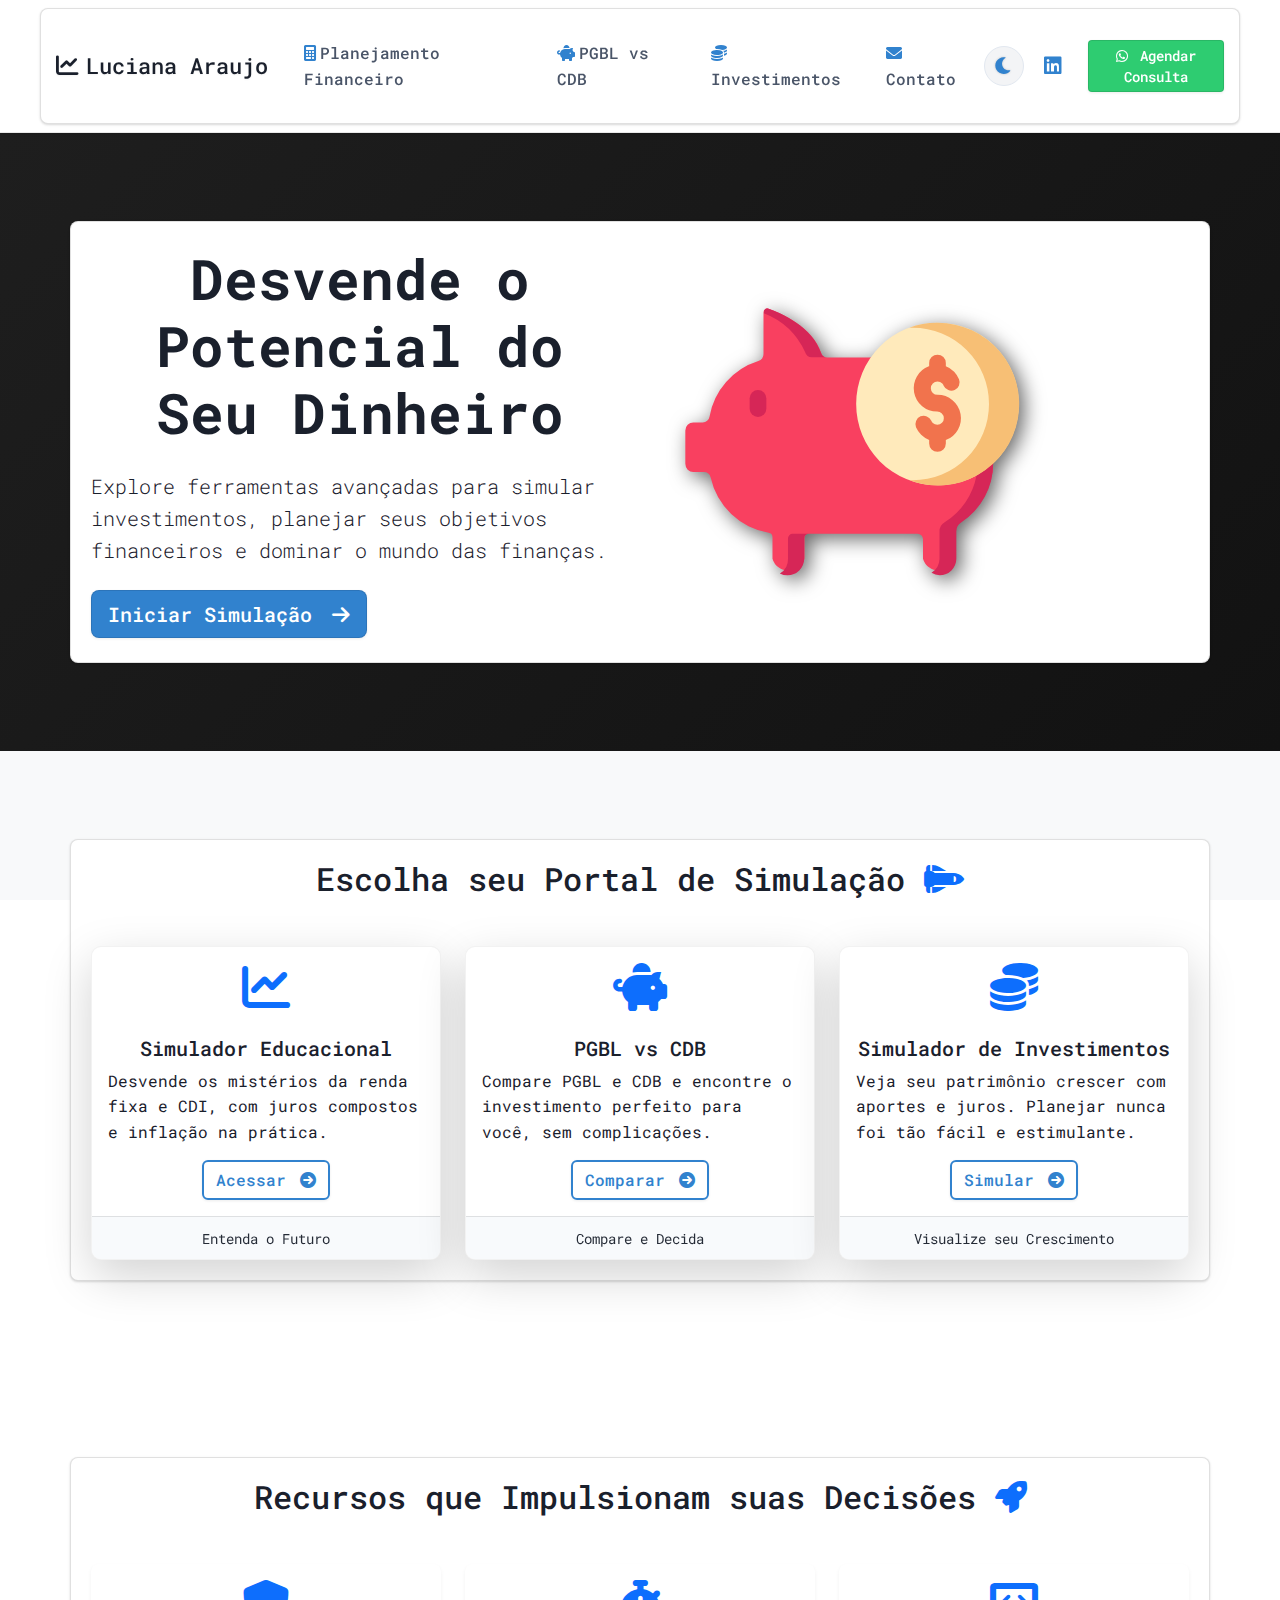
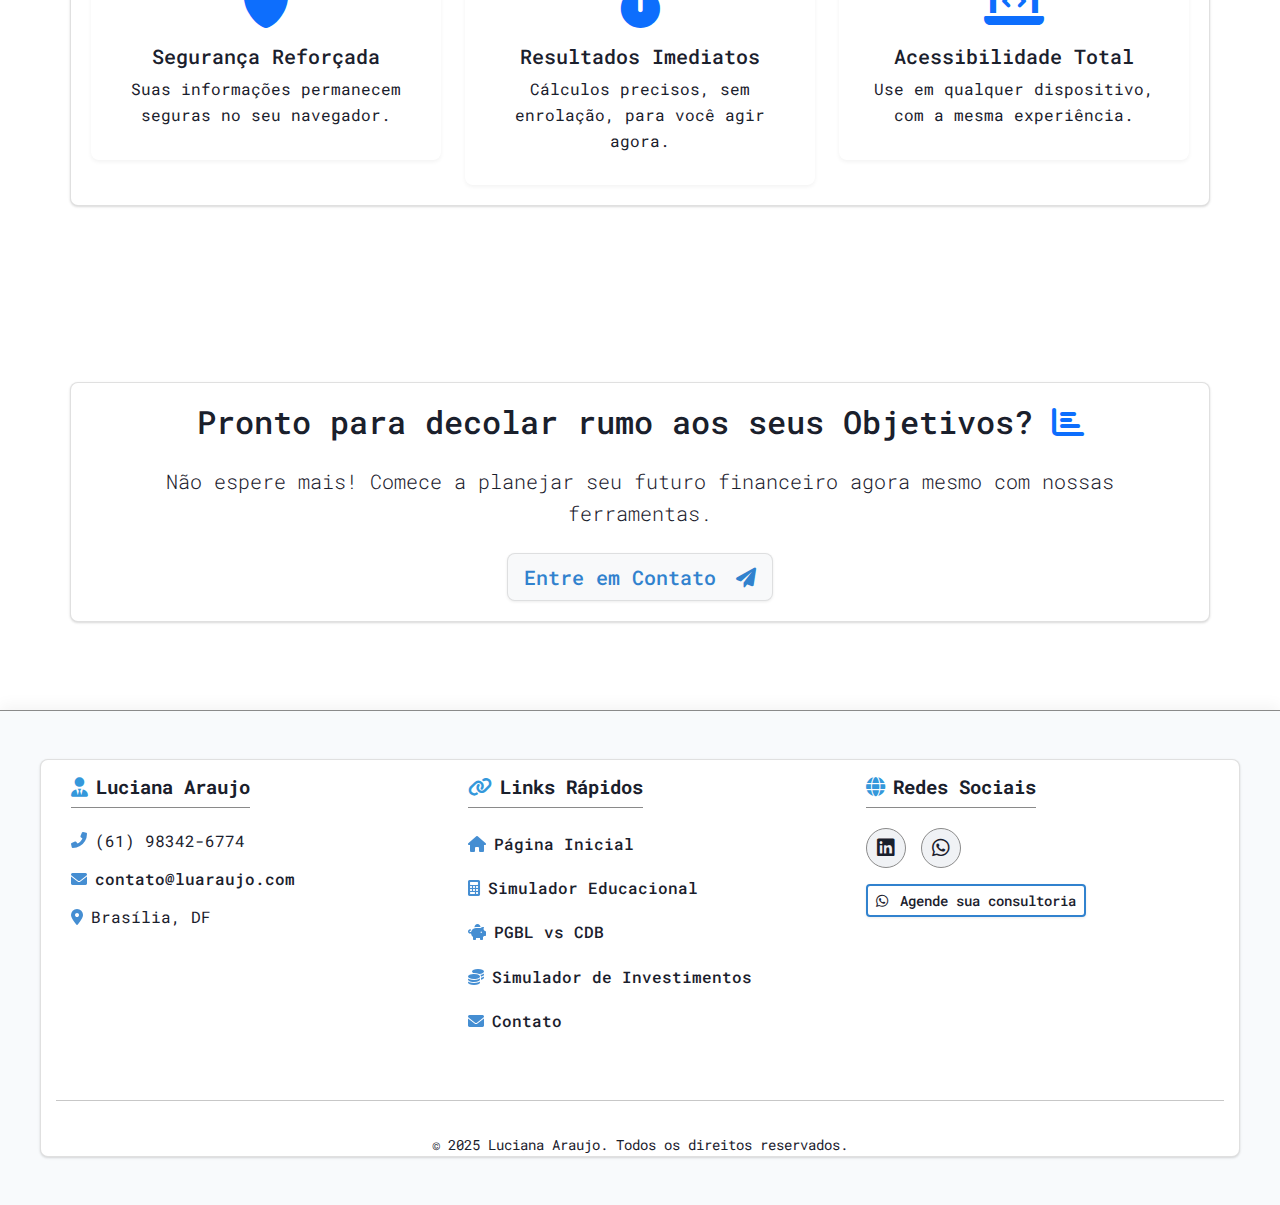
<file: index.html>
<!DOCTYPE html>
<html lang="pt-BR">
<head>
    <meta charset="UTF-8">
    <meta name="viewport" content="width=device-width, initial-scale=1.0">
    <meta name="theme-color" content="#121212">
    <title>Calculadoras Financeiras - Seu Futuro Financeiro Começa Aqui</title>
    <link href="https://cdn.jsdelivr.net/npm/bootstrap@5.3.2/dist/css/bootstrap.min.css" rel="stylesheet">
    <link href="https://cdnjs.cloudflare.com/ajax/libs/font-awesome/6.0.0/css/all.min.css" rel="stylesheet">
    <link rel="stylesheet" href="assets/css/styles.css">
    <link rel="stylesheet" href="assets/css/theme-switch.css">
    <link rel="stylesheet" href="assets/css/contrast-fix.css">
    <link rel="stylesheet" href="assets/css/enhanced-contrast.css">
    <link rel="stylesheet" href="assets/css/enhanced-charts.css">
    <link rel="stylesheet" href="assets/css/improved-contrast-fixes.css">
    <link rel="stylesheet" href="assets/css/chart-text-fix.css">
    <link rel="preconnect" href="https://fonts.googleapis.com">
    <link rel="preconnect" href="https://fonts.gstatic.com" crossorigin>
    <link href="https://fonts.googleapis.com/css2?family=Roboto+Mono:wght@400;700&display=swap" rel="stylesheet">
    <style>
        /* Esconder o corpo até que o tema seja definido para evitar flash */
        body {
            display: none;
        }
    </style>
</head>
<body class="bg-dark text-light">
    <!-- Navbar (será carregado via JavaScript) -->
    <div id="navbar-container"></div>

    <!-- Hero Section -->
    <header class="hero-section py-5">
        <div class="container">
            <div class="row align-items-center">
                <div class="col-lg-6">
                    <h1 class="display-4 fw-bold mb-4">Desvende o Potencial do Seu Dinheiro</h1>
                    <p class="lead mb-4">Explore ferramentas avançadas para simular investimentos, planejar seus objetivos financeiros e dominar o mundo das finanças.</p>
                    <a href="calculadoras/calc-1.html" class="btn btn-primary btn-lg">Iniciar Simulação <i class="fas fa-arrow-right ms-2"></i></a>
                </div>
                <div class="col-lg-6 d-none d-lg-block">
                    <img src="assets/images/piggy-bank.svg" alt="Finanças" class="img-fluid hero-image" style="max-width: 400px; filter: drop-shadow(5px 5px 10px rgba(0, 0, 0, 0.6));">
                </div>
            </div>
        </div>
    </header>

    <!-- Calculadoras Grid -->
    <section class="calculators-section py-5">
        <div class="container">
            <h2 class="text-center mb-5 section-title">Escolha seu Portal de Simulação <i class="fas fa-space-shuttle text-primary"></i></h2>
            
            <div class="row g-4">
                <!-- Card 1 -->
                <div class="col-md-4">
                    <div class="card h-100 shadow-lg calculator-card">
                        <div class="card-body">
                            <div class="text-center mb-4">
                                <i class="fas fa-chart-line fa-3x text-primary"></i>
                            </div>
                            <h3 class="card-title h5 text-center">Simulador Educacional</h3>
                            <p class="card-text">Desvende os mistérios da renda fixa e CDI, com juros compostos e inflação na prática.</p>
                            <div class="text-center">
                                <a href="calculadoras/calc-1.html" class="btn btn-outline-primary">Acessar <i class="fas fa-arrow-circle-right ms-1"></i></a>
                            </div>
                        </div>
                         <div class="card-footer text-center">
                             <small class="text-muted">Entenda o Futuro</small>
                         </div>
                    </div>
                </div>

                <!-- Card 2 -->
                <div class="col-md-4">
                    <div class="card h-100 shadow-lg calculator-card">
                        <div class="card-body">
                            <div class="text-center mb-4">
                                <i class="fas fa-piggy-bank fa-3x text-primary"></i>
                            </div>
                            <h3 class="card-title h5 text-center">PGBL vs CDB</h3>
                            <p class="card-text">Compare PGBL e CDB e encontre o investimento perfeito para você, sem complicações.</p>
                            <div class="text-center">
                                <a href="calculadoras/calc-2.html" class="btn btn-outline-primary">Comparar <i class="fas fa-arrow-circle-right ms-1"></i></a>
                            </div>
                        </div>
                        <div class="card-footer text-center">
                             <small class="text-muted">Compare e Decida</small>
                         </div>
                    </div>
                </div>

                <!-- Card 3 -->
                <div class="col-md-4">
                    <div class="card h-100 shadow-lg calculator-card">
                        <div class="card-body">
                            <div class="text-center mb-4">
                                <i class="fas fa-coins fa-3x text-primary"></i>
                            </div>
                            <h3 class="card-title h5 text-center">Simulador de Investimentos</h3>
                            <p class="card-text">Veja seu patrimônio crescer com aportes e juros. Planejar nunca foi tão fácil e estimulante.</p>
                            <div class="text-center">
                                <a href="calculadoras/calc-3.html" class="btn btn-outline-primary">Simular <i class="fas fa-arrow-circle-right ms-1"></i></a>
                            </div>
                        </div>
                         <div class="card-footer text-center">
                             <small class="text-muted">Visualize seu Crescimento</small>
                         </div>
                    </div>
                </div>
            </div>
        </div>
    </section>

    <!-- Features Section -->
    <section class="features-section py-5">
        <div class="container">
            <h2 class="text-center mb-5 section-title">Recursos que Impulsionam suas Decisões <i class="fas fa-rocket text-primary"></i></h2>
            <div class="row g-4">
                <div class="col-md-4 text-center">
                    <div class="feature-item p-3">
                        <i class="fas fa-shield-alt fa-3x text-primary mb-3"></i>
                        <h3 class="h5">Segurança Reforçada</h3>
                        <p>Suas informações permanecem seguras no seu navegador.</p>
                    </div>
                </div>
                <div class="col-md-4 text-center">
                   <div class="feature-item p-3">
                        <i class="fas fa-stopwatch fa-3x text-primary mb-3"></i>
                        <h3 class="h5">Resultados Imediatos</h3>
                         <p>Cálculos precisos, sem enrolação, para você agir agora.</p>
                    </div>
                </div>
                <div class="col-md-4 text-center">
                    <div class="feature-item p-3">
                        <i class="fas fa-laptop-code fa-3x text-primary mb-3"></i>
                        <h3 class="h5">Acessibilidade Total</h3>
                        <p>Use em qualquer dispositivo, com a mesma experiência.</p>
                    </div>
                </div>
            </div>
        </div>
    </section>

    <!-- Call to Action -->
     <section class="cta-section py-5">
        <div class="container">
            <div class="text-center">
                <h2 class="section-title mb-4">Pronto para decolar rumo aos seus Objetivos? <i class="fas fa-chart-bar text-primary"></i></h2>
                <p class="lead mb-4">Não espere mais! Comece a planejar seu futuro financeiro agora mesmo com nossas ferramentas.</p>
                <a href="contato.html" class="btn btn-light btn-lg">Entre em Contato <i class="fas fa-paper-plane ms-2"></i></a>
            </div>
        </div>
    </section>

    <!-- Footer (será carregado via JavaScript) -->
    <div id="footer-container"></div>

    <!-- Scripts -->
    <script src="https://cdn.jsdelivr.net/npm/bootstrap@5.3.2/dist/js/bootstrap.bundle.min.js"></script>
    <script src="assets/js/components.js"></script>
    <script src="assets/js/theme-switch.js"></script>
    <script src="assets/js/main.js"></script>
</body>
</html>
</file>
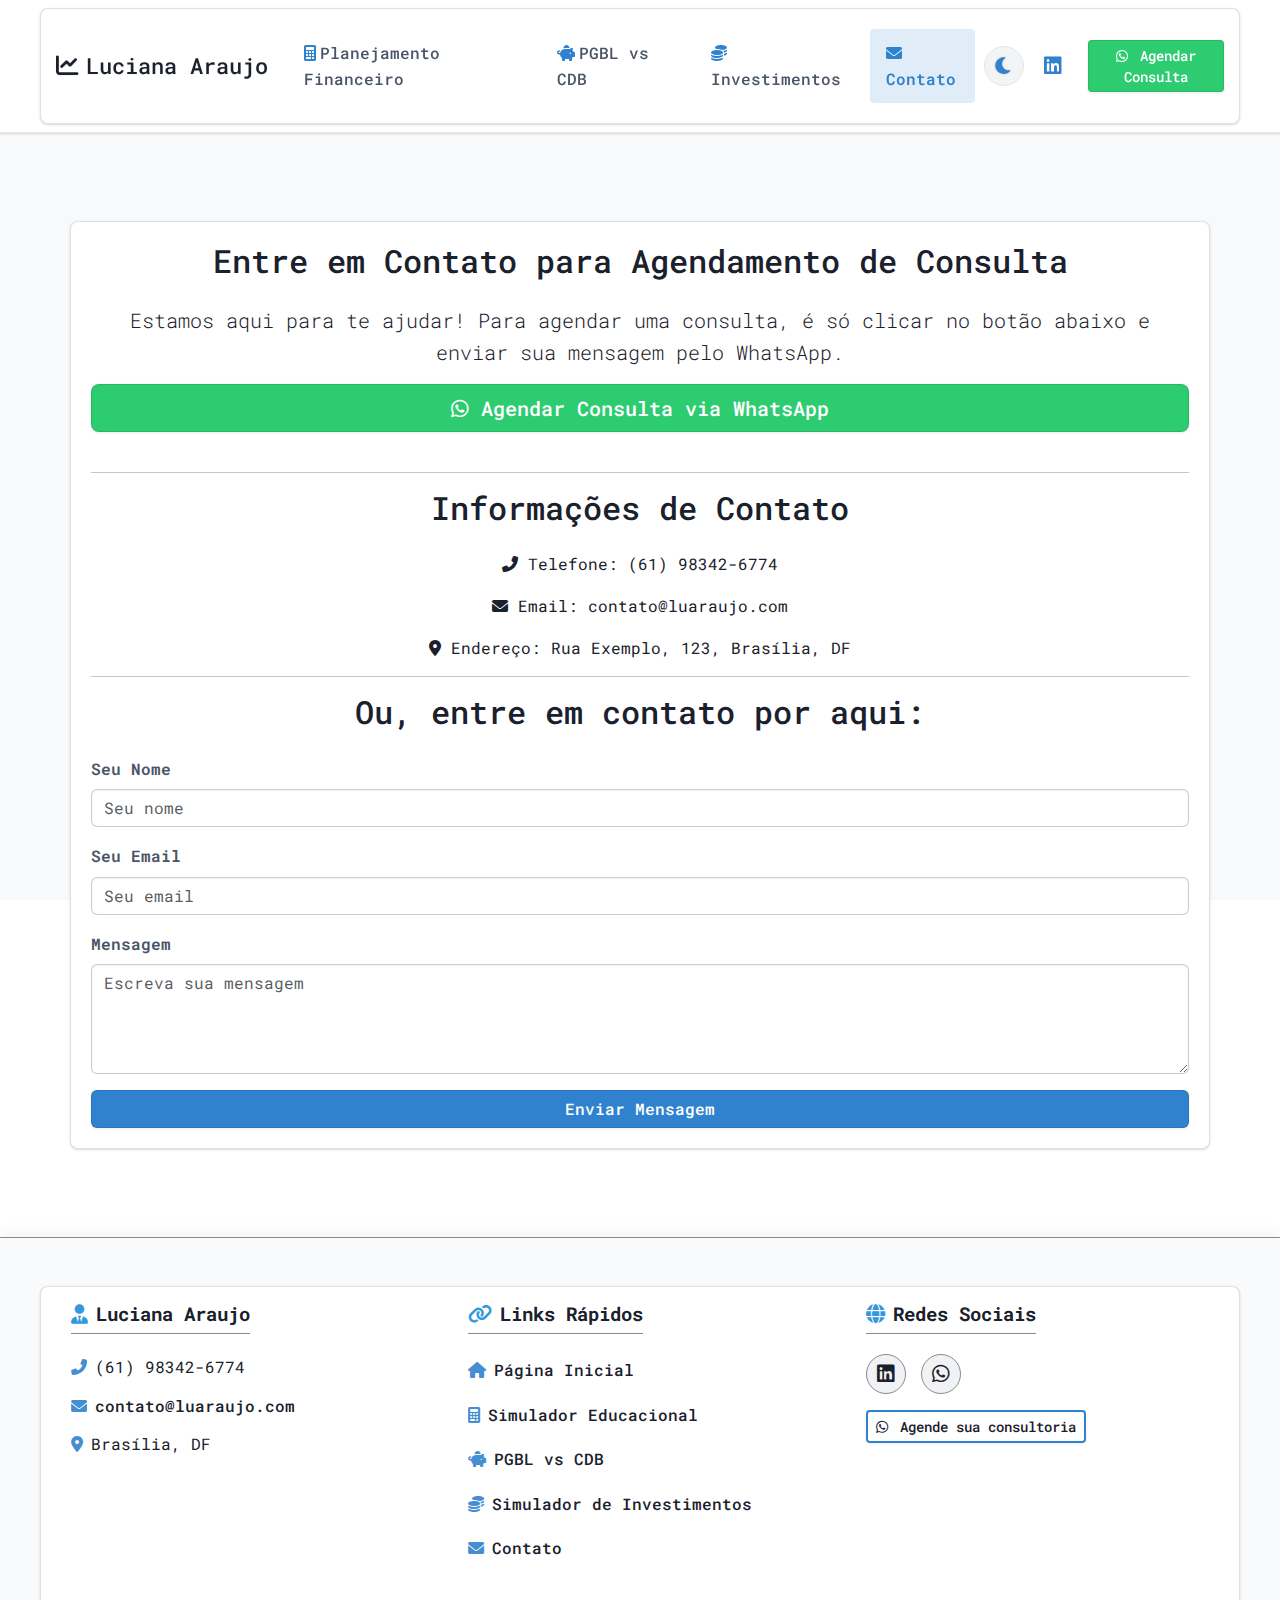
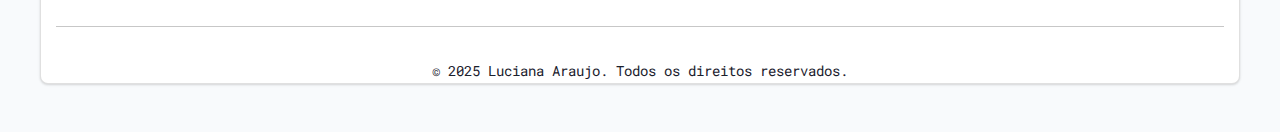
<file: contato.html>
<!DOCTYPE html>
<html lang="pt-BR">
<head>
    <meta charset="UTF-8">
    <meta name="viewport" content="width=device-width, initial-scale=1.0">
    <meta name="theme-color" content="#121212">
    <title>Contato e Agendamento de Consulta</title>
    <link href="https://cdn.jsdelivr.net/npm/bootstrap@5.3.2/dist/css/bootstrap.min.css" rel="stylesheet">
    <link href="https://cdnjs.cloudflare.com/ajax/libs/font-awesome/6.0.0/css/all.min.css" rel="stylesheet">
    <link rel="stylesheet" href="assets/css/styles.css">
    <link rel="stylesheet" href="assets/css/theme-switch.css">
    <link rel="stylesheet" href="assets/css/contrast-fix.css">
    <link rel="stylesheet" href="assets/css/enhanced-contrast.css">
    <link rel="stylesheet" href="assets/css/improved-contrast-fixes.css">
    <link rel="preconnect" href="https://fonts.googleapis.com">
    <link rel="preconnect" href="https://fonts.gstatic.com" crossorigin>
    <link href="https://fonts.googleapis.com/css2?family=Roboto+Mono:wght@400;700&display=swap" rel="stylesheet">
    <style>
    /* Esconder o corpo até que o tema seja definido para evitar flash */
    body { display: none; }
    </style>
</head>
<body class="bg-dark text-light">
    
    <!-- Navbar (será carregado via JavaScript) -->
    <div id="navbar-container"></div>

    <!-- Seção de Contato -->
    <section class="py-5">
        <div class="container">
            <h1 class="text-center mb-4">Entre em Contato para Agendamento de Consulta</h1>
            <p class="lead text-center">Estamos aqui para te ajudar! Para agendar uma consulta, é só clicar no botão abaixo e enviar sua mensagem pelo WhatsApp.</p>
            
            <!-- Botão de WhatsApp para agendamento -->
            <a href="https://wa.me/5561983426774?text=Ol%C3%A1%2C%20gostaria%20de%20agendar%20uma%20consulta." class="btn btn-lg btn-success w-100 mb-4">
                <i class="fab fa-whatsapp"></i> Agendar Consulta via WhatsApp
            </a>

            <hr>

            <!-- Informações de Contato -->
            <h2 class="text-center mb-4">Informações de Contato</h2>
            <div class="contact-info text-center">
                <p><i class="fas fa-phone-alt"></i> Telefone: (61) 98342-6774</p>
                <p><i class="fas fa-envelope"></i> Email: contato@luaraujo.com</p>
                <p><i class="fas fa-map-marker-alt"></i> Endereço: Rua Exemplo, 123, Brasília, DF</p>
            </div>

            <hr>

            <!-- Formulário de Contato -->
            <h2 class="text-center mb-4">Ou, entre em contato por aqui:</h2>
            <form id="contactForm">
                <div class="mb-3">
                    <label for="name" class="form-label">Seu Nome</label>
                    <input type="text" class="form-control" id="name" name="name" placeholder="Seu nome" required>
                </div>
                <div class="mb-3">
                    <label for="email" class="form-label">Seu Email</label>
                    <input type="email" class="form-control" id="email" name="email" placeholder="Seu email" required>
                </div>
                <div class="mb-3">
                    <label for="message" class="form-label">Mensagem</label>
                    <textarea class="form-control" id="message" name="message" rows="4" placeholder="Escreva sua mensagem" required></textarea>
                </div>
                <button type="submit" class="btn btn-primary w-100">Enviar Mensagem</button>
                <div class="alert alert-success mt-3" id="formSuccess" style="display: none;">
                    Mensagem enviada com sucesso! Entraremos em contato em breve.
                </div>
            </form>
        </div>
    </section>

    <!-- Footer (será carregado via JavaScript) -->
    <div id="footer-container"></div>

    <!-- Scripts -->
    <script src="https://cdn.jsdelivr.net/npm/bootstrap@5.3.2/dist/js/bootstrap.bundle.min.js"></script>
    <script src="assets/js/components.js"></script>
    <script src="assets/js/theme-switch.js"></script>
    <script src="assets/js/modules/validation.js"></script>
    <script src="assets/js/main.js"></script>
    <script>
        // Manipulação do formulário de contato com validação
        document.getElementById('contactForm').addEventListener('submit', function(e) {
            e.preventDefault();
            
            // Validar o formulário usando o módulo de validação
            const regrasValidacao = {
                'name': {
                    obrigatorio: true,
                    mensagens: {
                        obrigatorio: 'Por favor, informe seu nome'
                    }
                },
                'email': {
                    obrigatorio: true,
                    tipo: 'email',
                    mensagens: {
                        obrigatorio: 'Por favor, informe seu email',
                        invalido: 'Por favor, informe um email válido'
                    }
                },
                'message': {
                    obrigatorio: true,
                    mensagens: {
                        obrigatorio: 'Por favor, escreva sua mensagem'
                    }
                }
            };
            
            if (Validation.validarFormulario('contactForm', regrasValidacao)) {
                // Em uma implementação real, aqui enviaria dados para API/backend
                // Como estamos no GitHub Pages (estático), apenas simulamos o sucesso
                
                // Limpar formulário
                this.reset();
                
                // Mostrar mensagem de sucesso
                document.getElementById('formSuccess').style.display = 'block';
                
                // Esconder mensagem após 5 segundos
                setTimeout(() => {
                    document.getElementById('formSuccess').style.display = 'none';
                }, 5000);
            }
        });
    </script>
</body>
</html>
</file>
<file: assets/css/styles.css>
/* Estilos gerais */
body {
    font-family: 'Roboto Mono', monospace;
    margin: 0;
    padding: 0;
    background-color: #121212; /* Fundo primário */
    color: #ffffff; /* Texto principal */
    line-height: 1.6;
}

/* Estilos para a navbar (altura) */
.navbar-custom {
    min-height: 70px;
    background-color: #1e1e1e; /* Fundo secundário */
    border-bottom: 1px solid #454545; /* Borda mais visível */
    box-shadow: 0 2px 10px rgba(0, 0, 0, 0.5);
    margin: 0;
    width: 100%;
    position: sticky;
    top: 0;
    z-index: 1000;
}

.navbar .container {
    width: 100%;
    max-width: 1200px;
    display: flex;
    align-items: center;
    justify-content: space-between;
    padding-left: 15px;
    padding-right: 15px;
    margin: 0 auto;
}

.navbar-brand {
    font-weight: 700;
    font-size: 1.4rem;
    color: #ffffff !important;
    transition: all 0.3s ease;
    padding: 0.5rem 0;
    text-shadow: 0 1px 3px rgba(0, 0, 0, 0.5);
}

.navbar-brand:hover {
    color: #3498db !important;
    transform: translateY(-2px);
}

.navbar-nav .nav-link {
    padding: 0.7rem 1rem !important;
    color: #ffffff !important;
    transition: all 0.3s ease;
    position: relative;
    font-weight: 500;
    border-radius: 6px;
    margin: 0 3px;
}

.navbar-nav .nav-link:hover {
    color: #fff !important;
    background-color: rgba(52, 152, 219, 0.15);
    transform: translateY(-2px);
}

.navbar-nav .nav-link.active {
    background-color: rgba(52, 152, 219, 0.25);
    color: #3498db !important;
    font-weight: 600;
}

.navbar-nav .nav-link i {
    margin-right: 5px;
    color: #3498db;
}

.social-link {
    color: #d4d4d4; /* Mais claro para melhor contraste */
    font-size: 1.25rem;
    transition: all 0.3s ease;
    padding: 6px 10px;
    border-radius: 50%;
    display: inline-flex;
    align-items: center;
    justify-content: center;
}

.social-link:hover {
    color: #3498db;
    background-color: rgba(52, 152, 219, 0.15);
    transform: translateY(-2px);
}

.navbar-toggler {
    border: 1px solid rgba(255, 255, 255, 0.4); /* Borda mais visível */
    padding: 6px 10px;
}

.navbar-toggler:focus {
    box-shadow: 0 0 0 0.2rem rgba(52, 152, 219, 0.25);
}

@media (min-width: 992px) {
    .navbar-nav {
        display: flex;
        align-items: center;
    }
    .navbar-nav .nav-item {
        margin-right: 5px;
    }
}

@media (max-width: 991.98px) {
    .navbar-collapse {
        background-color: #1e1e1e;
        padding: 1rem;
        border-radius: 0 0 10px 10px;
        box-shadow: 0 6px 12px rgba(0, 0, 0, 0.2);
        border-top: 1px solid #454545; /* Borda mais visível */
        margin-top: 10px;
    }
    
    .navbar-nav .nav-link {
        padding: 0.8rem 1rem !important;
        margin: 5px 0;
    }
    
    .d-flex.align-items-center {
        margin-top: 15px;
        justify-content: center;
    }
}

.container {
    margin: 40px auto;
    padding: 20px;
    background: #1e1e1e; /* Fundo secundário */
    border-radius: 10px;
    box-shadow: 0 4px 10px rgba(0, 0, 0, 0.5);
}

@media (min-width: 1200px) {
    .container {
        max-width: 1140px;
    }
}

h1, h2, h3, h4 {
    color: #ffffff; /* Títulos brancos */
    margin-bottom: 25px;
}

h1 {
    text-align: center;
    font-size: 2em;
    margin-bottom: 30px;
}

.form-group {
    margin-bottom: 25px;
    width: 100%;
    padding-left: 10px;
    padding-right: 10px;
}

label {
    font-weight: bold;
    display: block;
    margin-bottom: 5px;
    color: #d4d4d4; /* Texto secundário mais claro para melhor contraste */
}

input, select {
    width: 100%;
    padding: 10px;
    border: 1px solid #454545; /* Bordas mais visíveis */
    border-radius: 5px;
    font-size: 16px;
    margin-top: 5px;
    background-color: #2c2c2c;
    color: #ffffff;
    box-sizing: border-box;
}

button {
    width: 100%;
    padding: 12px;
    background-color: #3498db; /* Destaque primário */
    color: white !important; /* Garantindo texto branco nos botões */
    border: none;
    border-radius: 5px;
    cursor: pointer;
    font-size: 16px;
    transition: all 0.3s;
    box-sizing: border-box;
}

button:hover {
    background-color: #2980b9;
    box-shadow: 0 0 10px rgba(52, 152, 219, 0.5); /* Efeito outline brilhante */
}

.btn-outline-primary {
    background-color: transparent;
    border: 1px solid #3498db;
    color: #3498db;
}

.btn-outline-primary:hover {
    background-color: #3498db;
    color: white !important;
    box-shadow: 0 0 10px rgba(52, 152, 219, 0.5);
}

/* Dicas Educacionais */
.educational-tips {
    background: #2c2c2c;
    padding: 20px;
    border-radius: 8px;
    margin: 20px 0;
    box-shadow: 0 2px 4px rgba(0,0,0,0.3);
    border: 1px solid #454545; /* Borda mais visível */
}

.concept-explanation {
    display: none;
    background: #2c2c2c;
    padding: 15px;
    border: 1px solid #454545; /* Borda mais visível */
    border-radius: 5px;
    margin-top: 10px;
    box-shadow: 0 2px 4px rgba(0,0,0,0.2);
}

.help-icon {
    display: inline-block;
    width: 20px;
    height: 20px;
    line-height: 20px;
    text-align: center;
    background: #454545; /* Fundo mais visível */
    color: #fff;
    border-radius: 50%;
    cursor: pointer;
    margin-left: 10px;
    font-size: 14px;
    transition: background-color 0.3s;
}

.help-icon:hover {
    background: #666; /* Hover mais claro e visível */
}

.goals-section {
    background: #2c2c2c;
    padding: 20px;
    border-radius: 8px;
    margin: 20px 0;
    border: 1px solid #454545; /* Borda mais visível */
}

/* Tabs */
.tab-container {
    margin: 20px 0 30px 0;
}

.tab-buttons {
    display: flex;
    gap: 10px;
    margin-bottom: 15px;
    border-bottom: 2px solid #454545; /* Borda mais visível */
    padding-bottom: 10px;
}

.container-botoes {
    display: flex;
    flex-wrap: wrap;
    justify-content: flex-start;
    gap: 0.5rem;
    margin: 1rem 0 2rem 0;
}

.container-botoes button {
    flex: 0 1 auto;
    width: auto;
    padding: 0.6rem 0.8rem;
    background-color: #3498db;
    color: white !important;
    border: none;
    border-radius: 5px;
    cursor: pointer;
    font-size: 16px;
    transition: background-color 0.3s;
    box-sizing: border-box;
    margin-right: 5px;
}

.container-botoes button:hover {
    background-color: #2980b9;
    box-shadow: 0 0 10px rgba(52, 152, 219, 0.5);
}

.container-botoes a {
    text-decoration: none;
    color: white !important;
}

.tab-button {
    padding: 10px 20px;
    border: none;
    background: #2c2c2c;
    cursor: pointer;
    border-radius: 5px 5px 0 0;
    font-weight: bold;
    transition: all 0.3s;
    color: #fff !important;
    box-sizing: border-box;
}

.tab-button.active {
    background: #3498db;
    color: white !important;
}

.tab-content {
    display: none;
    padding: 20px;
    background: #2c2c2c;
    border-radius: 5px;
    box-shadow: 0 2px 4px rgba(0,0,0,0.3);
    border: 1px solid #454545; /* Borda mais visível */
}

.tab-content.active {
    display: block;
}

/* Tabelas */
.comparison-table {
    width: 100%;
    border-collapse: collapse;
    margin: 20px 0;
    background: #2c2c2c;
    overflow-x: auto;
}

.comparison-table th, 
.comparison-table td {
    padding: 12px;
    border: 1px solid #454545; /* Borda mais visível */
    text-align: left;
    color: #fff;
}

.comparison-table th {
    background: #3a3a3a; /* Fundo mais claro para melhor distinção */
    font-weight: bold;
    color: #fff;
}

.comparison-table tr:nth-child(even) {
    background: #333333;
}

/* Alertas */
.milestone-alert {
    background: #2c2c2c;
    color: #2ecc71; /* Destaque secundário */
    padding: 15px;
    border-radius: 5px;
    margin: 10px 0;
    display: none;
    border: 1px solid #454545; /* Borda mais visível */
}

/* Resultados */
.results {
    background: #2c2c2c;
    padding: 20px;
    border-radius: 5px;
    margin-top: 30px;
    box-shadow: 0 2px 4px rgba(0,0,0,0.3);
    color: #ffffff;
    border: 1px solid #454545; /* Borda mais visível */
}

.results p {
    margin: 10px 0 20px 0;
    padding: 8px;
    border-bottom: 1px solid #454545; /* Borda mais visível */
}

.results strong {
    color: #3498db;
}

.chart-container {
    margin-top: 20px;
    padding: 20px;
    background: #2c2c2c;
    border-radius: 5px;
    box-shadow: 0 2px 4px rgba(0,0,0,0.3);
    overflow-x: auto;
    border: 1px solid #454545; /* Borda mais visível */
}

/* Conteúdo educacional */
.educational-content {
    padding: 20px;
    background: #2c2c2c;
    border-radius: 5px;
    border: 1px solid #454545; /* Borda mais visível */
}

.educational-content h4 {
    color: #ffffff;
    margin-top: 20px;
}

.educational-content ul {
    padding-left: 20px;
}

.educational-content li {
    margin-bottom: 10px;
}

/* Medidor de risco */
.risk-meter {
    width: 100%;
    height: 20px;
    background: linear-gradient(to right, #2ecc71, #f1c40f, #e74c3c);
    border-radius: 10px;
    margin: 10px 0;
    position: relative;
}

.risk-indicator {
    width: 10px;
    height: 30px;
    background: #2c3e50;
    position: absolute;
    top: -5px;
    transform: translateX(-50%);
    transition: left 0.3s;
}

.highlight {
    background-color: #454545; /* Fundo mais claro para melhor visibilidade */
}

.instruction {
    color: #ff6b6b; /* Alerta mais claro e visível */
    font-size: 0.9em;
    margin-top: 5px;
}

/* Footer */
.footer-custom {
    background-color: #1e1e1e;
    color: white;
    padding: 50px 0 30px;
    width: 100%;
    border-top: 1px solid #454545; /* Borda mais visível */
    box-shadow: 0 -4px 15px rgba(0, 0, 0, 0.3);
    position: relative;
    animation: fadeIn 0.5s ease-in-out;
}

.footer-container {
    max-width: 1200px;
    padding: 0 15px;
    margin: 0 auto;
}

.footer-section {
    padding: 15px;
    border-radius: 8px;
    transition: all 0.3s ease;
    height: 100%;
}

.footer-section:hover {
    background-color: rgba(52, 152, 219, 0.05);
    transform: translateY(-5px);
}

.footer-heading {
    color: #ffffff;
    font-weight: 700;
    font-size: 1.2rem;
    margin-bottom: 1.25rem;
    padding-bottom: 0.5rem;
    border-bottom: 2px solid #454545; /* Borda mais visível */
    display: inline-block;
}

.footer-heading i {
    color: #3498db;
}

.footer-contact {
    list-style: none;
    padding-left: 0;
}

.footer-contact li {
    margin-bottom: 0.8rem;
    display: flex;
    align-items: center;
}

.icon-primary {
    color: #3498db;
}

.footer-links {
    list-style: none;
    padding-left: 0;
}

.footer-links li {
    margin-bottom: 0.8rem;
    transition: all 0.3s ease;
}

.footer-links li:hover {
    transform: translateX(5px);
}

.footer-links a {
    color: #ffffff;
    text-decoration: none;
    transition: all 0.3s ease;
    display: block;
    padding: 5px 0;
}

.footer-links a:hover {
    color: #3498db;
    text-decoration: none;
}

.footer-divider {
    border-color: #454545; /* Borda mais visível */
    margin: 2rem 0;
    opacity: 0.3;
}

.footer-social {
    display: flex;
    gap: 15px;
    flex-wrap: wrap;
}

.footer-social-icon {
    display: inline-flex;
    align-items: center;
    justify-content: center;
    width: 40px;
    height: 40px;
    background-color: #2c2c2c;
    color: #ffffff;
    border-radius: 50%;
    font-size: 1.25rem;
    transition: all 0.3s ease;
    text-decoration: none;
    border: 1px solid #454545; /* Borda mais visível */
}

.footer-social-icon:hover {
    background-color: #3498db;
    color: #ffffff;
    transform: translateY(-3px);
    box-shadow: 0 5px 15px rgba(52, 152, 219, 0.3);
}

.footer-cta {
    margin-top: 20px;
}

.copyright {
    color: #d4d4d4; /* Mais claro para melhor contraste */
    font-size: 0.9rem;
}

@media (max-width: 991.98px) {
    .footer-section {
        margin-bottom: 20px;
    }
}

@media (max-width: 767.98px) {
    .footer-container {
        text-align: center;
    }
    
    .footer-contact li, 
    .footer-links li {
        justify-content: center;
    }
    
    .footer-social {
        justify-content: center;
    }
    
    .footer-heading {
        display: block;
        margin-left: auto;
        margin-right: auto;
    }
}

/* Hero Section */
.hero-section {
    background: linear-gradient(135deg, #1e1e1e, #121212);
}

.hero-image {
    max-width: 100%;
    height: auto;
    filter: drop-shadow(5px 5px 10px rgba(0, 0, 0, 0.6));
}

/* Cards */
.card {
    background-color: #2c2c2c;
    border: 1px solid #454545; /* Borda mais visível */
    border-radius: 10px;
    transition: transform 0.3s, box-shadow 0.3s;
}

.card:hover {
    transform: translateY(-5px);
    box-shadow: 0 10px 20px rgba(0, 0, 0, 0.3);
}

.card-title {
    color: #ffffff;
}

.card-text {
    color: #ffffff;
}

.card-footer {
    background-color: #1e1e1e;
    border-top: 1px solid #454545; /* Borda mais visível */
}

.card-footer small {
    color: #d4d4d4 !important; /* Mais claro para melhor contraste */
}

.text-muted {
    color: #d4d4d4 !important; /* Mais claro para melhor contraste */
}

/* Formulários */
.form-control {
    background-color: #2c2c2c;
    border: 1px solid #454545; /* Borda mais visível */
    color: #ffffff;
}

.form-control:focus {
    background-color: #2c2c2c;
    color: #ffffff;
    border-color: #3498db;
    box-shadow: 0 0 0 0.25rem rgba(52, 152, 219, 0.25);
}

/* Botões */
.btn {
    transition: all 0.3s;
}

.btn-primary {
    background-color: #3498db;
    border-color: #3498db;
    color: white !important;
}

.btn-primary:hover {
    background-color: #2980b9;
    border-color: #2980b9;
    box-shadow: 0 0 10px rgba(52, 152, 219, 0.5);
}

.btn-success {
    background-color: #2ecc71;
    border-color: #2ecc71;
    color: white !important;
}

.btn-success:hover {
    background-color: #27ae60;
    border-color: #27ae60;
    box-shadow: 0 0 10px rgba(46, 204, 113, 0.5);
}

.btn-danger {
    background-color: #e74c3c;
    border-color: #e74c3c;
    color: white !important;
}

.btn-danger:hover {
    background-color: #c0392b;
    border-color: #c0392b;
    box-shadow: 0 0 10px rgba(231, 76, 60, 0.5);
}

/* Cálculos e resultados */
.result-value {
    font-size: 24px;
    font-weight: bold;
    color: #3498db;
}

.result-value.positive {
    color: #2ecc71;
}

.result-value.negative {
    color: #e74c3c;
}

/* Loading indicator */
.loading {
    display: inline-block;
    width: 20px;
    height: 20px;
    border: 3px solid rgba(255,255,255,.3);
    border-radius: 50%;
    border-top-color: #fff;
    animation: spin 1s ease-in-out infinite;
}

@keyframes spin {
    to { transform: rotate(360deg); }
}

/* Ajustes específicos para texto na seção de calculadoras */
.section-title {
    color: #ffffff;
}

.calculator-card .card-title {
    color: #ffffff;
}

.calculator-card .card-text {
    color: #ffffff;
}

.calculator-card small {
    color: #d4d4d4 !important; /* Mais claro para melhor contraste */
}

/* Corrigir cores nas seções de recursos */
.feature-item p {
    color: #ffffff !important;
}

.feature-item h3 {
    color: #ffffff;
}

/* Garantir que textos em cards com fundo escuro sejam claros */
.card.bg-dark .card-body p:not(.alert *),
.card.bg-dark .card-body span:not(.alert *),
.card.bg-dark .card-body strong:not(.alert *) {
    color: #ffffff !important; /* Texto branco para garantir visibilidade */
}

/* Garantir que alertas mantenham suas próprias cores de texto */
.alert {
    color: inherit;
}

.alert-primary {
    color: #084298;
    background-color: #cfe2ff;
    border-color: #084298;
}

.alert-success {
    color: #0f5132;
    background-color: #d1e7dd;
    border-color: #0f5132;
}

.alert-danger {
    color: #842029;
    background-color: #f8d7da;
    border-color: #842029;
}

/* Animações */
@keyframes fadeIn {
    from { opacity: 0; }
    to { opacity: 1; }
}

.navbar {
    animation: fadeIn 0.5s ease-in-out;
}

/* Ajustes adicionais de acessibilidade */
.navbar-nav .nav-link:focus,
.footer-links a:focus,
.footer-social-icon:focus {
    outline: 2px solid #3498db;
    outline-offset: 2px;
}

/* Melhorar acessibilidade de foco em elementos interativos */
a:focus, button:focus, input:focus, select:focus, textarea:focus {
    outline: 2px solid #3498db;
    outline-offset: 2px;
}

/* Print Styles */
@media print {
    body {
        background: white;
        color: black;
    }
    
    .container {
        max-width: 100%;
        padding: 0;
    }
    
    .no-print {
        display: none !important;
    }
    
    .chart-container {
        page-break-inside: avoid;
        border: 1px solid #ddd;
    }
    
    .result-card {
        page-break-inside: avoid;
    }
}

/* Ajustes específicos para o tema claro */
[data-theme="light"] .alert-primary {
    color: #0a3984;
    background-color: #d6e6ff;
    border-color: #0a3984;
}

[data-theme="light"] .alert-success {
    color: #0a573c;
    background-color: #d1ffde;
    border-color: #0a573c;
}

[data-theme="light"] .alert-danger {
    color: #8e2727;
    background-color: #ffd4d4;
    border-color: #8e2727;
}
</file>
<file: assets/css/theme-switch.css>
/* CSS para controle de temas (claro/escuro) */

/* Variáveis para o tema escuro (padrão) */
:root {
    /* Cores de fundo */
    --bg-primary: #121212;
    --bg-secondary: #1e1e1e;
    --bg-tertiary: #2c2c2c;
    --bg-card: #2c2c2c;
    --bg-input: #2c2c2c;
    
    /* Cores de texto */
    --text-primary: #ffffff;
    --text-secondary: #e0e0e0; /* Mais claro que o original para melhor contraste */
    --text-muted: #e0e0e0; /* Mais claro que o original para melhor contraste */
    
    /* Cores de destaque e elementos */
    --primary-color: #3498db;
    --primary-color-rgb: 52, 152, 219; /* Versão RGB para uso com opacidade */
    --primary-color-hover: #2980b9;
    --primary-shadow: rgba(52, 152, 219, 0.5);
    --success-color: #2ecc71;
    --danger-color: #e74c3c;
    --border-color: #5a5a5a; /* Mais claro para melhor contraste */
    --shadow-color: rgba(0, 0, 0, 0.5);
    
    /* Opacidades */
    --hover-opacity: 0.25; /* Aumentado para melhor feedback visual */
    
    /* Transição suave entre temas */
    --theme-transition: background-color 0.3s, color 0.3s, border-color 0.3s, box-shadow 0.3s;
}

/* Variáveis para o tema claro - design ergonômico profissional */
[data-theme="light"] {
    /* Sistema de Fundos - Design em Camadas */
    --bg-primary: #f8f9fa;      /* Fundo principal, muito suave */
    --bg-secondary: #ffffff;    /* Elementos secundários com sombra */
    --bg-tertiary: #f0f2f5;     /* Elementos terciários e destacados */
    --bg-card: #ffffff;         /* Cards com sombra para separar visualmente */
    --bg-input: #f3f4f6;        /* Inputs sutilmente destacados */
    
    /* Sistema de Texto - Contraste Intermediário */
    --text-primary: #1a202c;    /* Texto principal, não totalmente preto */
    --text-secondary: #4a5568;  /* Texto secundário, contraste médio */
    --text-muted: #718096;      /* Texto terciário, mais suave */
    
    /* Cores de Destaque - Menos Saturadas */
    --primary-color: #3182ce;   /* Azul mais agradável aos olhos */
    --primary-color-rgb: 49, 130, 206;
    --primary-color-hover: #2c5282;
    --primary-shadow: rgba(49, 130, 206, 0.15);
    --success-color: #38a169;   /* Verde mais suave */
    --danger-color: #e53e3e;    /* Vermelho ajustado */
    
    /* Elementos Visuais */
    --border-color: #8a8a8a;    /* Bordas mais escuras para melhor contraste */
    --shadow-color: rgba(0, 0, 0, 0.05);
    --hover-opacity: 0.20;      /* Efeitos hover mais visíveis */
}

/* Aplicação das variáveis */
body {
    background-color: var(--bg-primary);
    color: var(--text-primary);
    transition: var(--theme-transition);
}

.navbar-custom {
    background-color: var(--bg-secondary);
    border-bottom: 1px solid var(--border-color);
    box-shadow: 0 2px 8px var(--shadow-color);
    transition: var(--theme-transition);
}

.navbar-brand {
    color: var(--text-primary) !important;
    text-shadow: 0 1px 2px var(--shadow-color);
}

.navbar-brand:hover {
    color: var(--primary-color) !important;
}

.navbar-nav .nav-link {
    color: var(--text-primary) !important;
}

.navbar-nav .nav-link:hover {
    background-color: rgba(var(--primary-color-rgb), var(--hover-opacity));
}

.navbar-nav .nav-link.active {
    background-color: rgba(var(--primary-color-rgb), calc(var(--hover-opacity) * 2));
    color: var(--primary-color) !important;
    font-weight: 600;
}

.navbar-nav .nav-link i {
    color: var(--primary-color);
}

.social-link {
    color: var(--text-secondary);
}

.social-link:hover {
    color: var(--primary-color);
}

.container {
    background: var(--bg-secondary);
    box-shadow: 0 4px 10px var(--shadow-color);
    transition: var(--theme-transition);
    border-radius: 8px;
}

h1, h2, h3, h4 {
    color: var(--text-primary);
}

label {
    color: var(--text-secondary);
    font-weight: 600; /* Aumentando o peso da fonte para melhor legibilidade */
}

input, select, .form-control {
    background-color: var(--bg-input);
    border: 1px solid var(--border-color);
    color: var(--text-primary);
    transition: var(--theme-transition);
}

.form-control:focus {
    background-color: var(--bg-input);
    color: var(--text-primary);
    border-color: var(--primary-color);
    box-shadow: 0 0 0 0.25rem rgba(var(--primary-color-rgb), 0.15);
}

button {
    background-color: var(--primary-color);
    transition: var(--theme-transition);
    color: white !important; /* Garantindo que o texto dos botões seja sempre branco */
}

button:hover {
    background-color: var(--primary-color-hover);
    box-shadow: 0 0 10px var(--primary-shadow);
}

.btn-outline-primary {
    border: 1px solid var(--primary-color);
    color: var(--primary-color);
}

.btn-outline-primary:hover {
    background-color: var(--primary-color);
    color: white !important;
    box-shadow: 0 0 10px var(--primary-shadow);
}

.educational-tips,
.concept-explanation,
.goals-section,
.tab-content,
.chart-container,
.educational-content,
.results,
.comparison-table {
    background: var(--bg-tertiary);
    border: 1px solid var(--border-color);
    color: var(--text-primary);
    transition: var(--theme-transition);
    border-radius: 6px;
}

/* Ícones de ajuda com melhor contraste */
.help-icon {
    display: inline-block;
    width: 20px;
    height: 20px;
    line-height: 20px;
    text-align: center;
    background: #666; /* Mais claro no tema escuro */
    color: #ffffff;
    font-weight: bold; /* Melhor legibilidade */
    border-radius: 50%;
    cursor: pointer;
    margin-left: 10px;
    font-size: 14px;
    transition: all 0.3s;
    border: 1px solid var(--border-color); /* Borda para maior destaque */
}

.help-icon:hover {
    background: var(--primary-color); /* Usar a cor primária no hover */
    color: white;
    transform: scale(1.1); /* Efeito visual de aumento */
}

[data-theme="light"] .help-icon {
    background: #555; /* Mais escuro no tema claro */
    color: white;
}

/* Botões de tab e seus estados */
.tab-button {
    padding: 10px 20px;
    border: none;
    background: var(--bg-tertiary);
    cursor: pointer;
    border-radius: 5px 5px 0 0;
    font-weight: bold;
    transition: all 0.3s;
    color: var(--text-primary) !important;
    box-sizing: border-box;
    border: 1px solid var(--border-color);
}

.tab-button:hover {
    background: rgba(var(--primary-color-rgb), 0.1);
    border-color: var(--primary-color);
}

.tab-button.active {
    background: var(--primary-color);
    color: white !important;
    border-color: var(--primary-color);
    box-shadow: 0 2px 4px var(--shadow-color);
}

/* Sistema profissional de tabelas */
[data-theme="light"] .comparison-table {
    border-collapse: separate;
    border-spacing: 0;
    border-radius: 8px;
    overflow: hidden;
    box-shadow: 0 1px 3px rgba(0,0,0,0.04), 0 1px 2px rgba(0,0,0,0.06);
    border: none;
}

[data-theme="light"] .comparison-table th {
    background: #edf2f7;
    color: var(--text-primary) !important;
    font-weight: 600;
    padding: 12px 16px;
    border: none;
    border-bottom: 1px solid var(--border-color);
}

[data-theme="light"] .comparison-table td {
    padding: 12px 16px;
    border: none;
    border-bottom: 1px solid var(--border-color);
}

[data-theme="light"] .comparison-table tr:last-child td {
    border-bottom: none;
}

[data-theme="light"] .comparison-table tr:nth-child(even) {
    background-color: #f7fafc;
}

[data-theme="light"] .comparison-table tr:hover {
    background-color: #edf2f7;
}

[data-theme="light"] .comparison-table th.primary-header {
    background-color: var(--primary-color);
    color: white !important;
}

/* Versão do tema escuro para tabelas */
.comparison-table th,
.comparison-table td {
    border: 2px solid var(--border-color); /* Bordas mais grossas */
    color: var(--text-primary);
}

.comparison-table th {
    background: var(--primary-color); /* Usar cor primária */
    color: white !important; /* Garantir texto branco para contraste */
    font-weight: bold;
}

.comparison-table tr:nth-child(even) {
    background: rgba(var(--primary-color-rgb), 0.05); /* Usar cor primária com baixa opacidade */
}

.comparison-table tr.total {
    background-color: rgba(var(--primary-color-rgb), 0.2); /* Mais distinto */
    font-weight: bold;
}

.comparison-table tr:hover {
    background-color: rgba(var(--primary-color-rgb), 0.1); /* Hover mais distinto */
}

.results strong {
    color: var(--primary-color);
}

/* Sistema profissional de cards */
[data-theme="light"] .card {
    box-shadow: 0 1px 3px rgba(0,0,0,0.04), 0 1px 2px rgba(0,0,0,0.06);
    border-color: transparent;
    transition: all 0.3s ease;
}

[data-theme="light"] .card:hover {
    box-shadow: 0 4px 6px rgba(0,0,0,0.04), 0 2px 4px rgba(0,0,0,0.06);
    transform: translateY(-2px);
}

/* Melhorias nos cards padrão */
.card {
    background-color: var(--bg-card);
    border: 2px solid var(--border-color); /* Borda mais grossa para melhor contraste */
    border-radius: 10px;
    transition: transform 0.3s, box-shadow 0.3s, var(--theme-transition);
}

.card:hover {
    transform: translateY(-5px);
    box-shadow: 0 10px 20px var(--shadow-color);
    border-color: var(--primary-color); /* Destacar com a cor primária */
}

.card-title {
    color: var(--text-primary);
}

.card-text {
    color: var(--text-primary);
}

.card-footer {
    background-color: rgba(var(--primary-color-rgb), 0.05); /* Fundo sutilmente destacado */
    border-top: 1px solid var(--border-color);
}

/* Footer e Rodapé */
.footer-custom {
    background-color: var(--bg-secondary);
    color: var(--text-primary);
    border-top: 1px solid var(--border-color);
    box-shadow: 0 -4px 15px var(--shadow-color);
    transition: var(--theme-transition);
}

.footer-heading {
    color: var(--text-primary);
    border-bottom: 1px solid var(--border-color);
}

.footer-links a {
    color: var(--text-primary);
}

.footer-links a:hover {
    color: var(--primary-color);
}

.footer-social-icon {
    background-color: var(--bg-tertiary);
    color: var(--text-primary);
    border: 1px solid var(--border-color);
}

.footer-social-icon:hover {
    background-color: var(--primary-color);
    color: white !important;
}

/* Ícone de tema */
.theme-toggle-btn {
    display: flex;
    align-items: center;
    justify-content: center;
    width: 40px;
    height: 40px;
    background-color: transparent;
    border: none;
    cursor: pointer;
    color: var(--text-primary);
    border-radius: 50%;
    margin-right: 10px;
    transition: all 0.3s ease;
}

.theme-toggle-btn:hover {
    background-color: rgba(var(--primary-color-rgb), var(--hover-opacity));
    transform: rotate(30deg);
}

.theme-toggle-btn:focus {
    outline: none;
    box-shadow: 0 0 0 0.25rem var(--primary-shadow);
}

/* Adicionar animação suave para a transição entre temas */
.theme-transition * {
    transition: var(--theme-transition);
}

/* Sistema de alertas otimizado */
[data-theme="light"] .alert {
    border-radius: 6px;
    border: 1px solid transparent;
    box-shadow: 0 1px 2px rgba(0,0,0,0.05);
}

[data-theme="light"] .alert-primary {
    color: #0a3984;
    background-color: #e8f0ff;
    border-color: #c3dafe;
}

[data-theme="light"] .alert-success {
    color: #0a573c;
    background-color: #e4f7ee;
    border-color: #c6f6d5;
}

[data-theme="light"] .alert-danger {
    color: #8e2727;
    background-color: #f7e8e8;
    border-color: #fed7d7;
}

/* Melhorar o contraste das áreas de foco */
:focus {
    outline: 3px solid var(--primary-color); /* Outline mais visível */
    outline-offset: 2px;
}

/* Melhorar a visibilidade de elementos com foco */
.btn:focus, 
.form-control:focus,
.tab-button:focus,
.help-icon:focus {
    box-shadow: 0 0 0 3px var(--primary-shadow);
}

/* Correções específicas para o tema claro */
[data-theme="light"] body.text-light {
    color: var(--text-primary) !important;
}

[data-theme="light"] .card .card-body {
    color: var(--text-primary) !important;
}

/* Elementos de texto em vários contextos */
[data-theme="light"] .results p,
[data-theme="light"] .educational-content p,
[data-theme="light"] .comparison-table td,
[data-theme="light"] .form-group .instruction,
[data-theme="light"] .concept-explanation p,
[data-theme="light"] .concept-explanation li {
    color: var(--text-primary) !important;
}

[data-theme="light"] .card-body p,
[data-theme="light"] .card-body span:not(.alert *) {
    color: var(--text-primary) !important;
}

/* Garantir que texto seja sempre legível */
[data-theme="light"] .text-light {
    color: var(--text-primary) !important;
}

/* Sobreescrever classes do Bootstrap */
[data-theme="light"] .bg-dark {
    background-color: var(--bg-secondary) !important;
}

[data-theme="light"] .bg-dark.text-light {
    color: var(--text-primary) !important;
}

/* Garantir que os cabeçalhos de tabela mantenham texto adequado */
[data-theme="light"] .comparison-table th:not(.primary-header) {
    color: var(--text-primary) !important;
    background-color: #edf2f7;
    border: none;
    border-bottom: 1px solid var(--border-color);
    font-weight: 600;
}

/* Corrigir problema de texto branco em fundo claro na página inicial */
[data-theme="light"] .hero-section h1,
[data-theme="light"] .hero-section p,
[data-theme="light"] .section-title,
[data-theme="light"] .feature-item h3,
[data-theme="light"] .feature-item p,
[data-theme="light"] h1, 
[data-theme="light"] h2, 
[data-theme="light"] h3, 
[data-theme="light"] h4,
[data-theme="light"] h5,
[data-theme="light"] p,
[data-theme="light"] .lead,
[data-theme="light"] .display-4,
[data-theme="light"] .cta-section h2,
[data-theme="light"] .cta-section p {
    color: var(--text-primary) !important;
}

/* Corrigir texto no rodapé */
[data-theme="light"] .footer-custom,
[data-theme="light"] .footer-custom a,
[data-theme="light"] .footer-custom p,
[data-theme="light"] .footer-custom h5,
[data-theme="light"] .footer-custom li,
[data-theme="light"] .footer-social-icon,
[data-theme="light"] .copyright {
    color: var(--text-primary) !important;
}

/* Corrigir cores de ícones no tema claro */
[data-theme="light"] .theme-toggle-btn i.fa-moon {
    color: var(--primary-color) !important;
}

[data-theme="light"] .theme-toggle-btn i.fa-sun {
    color: #E49B0F !important; /* Amarelo mais suave para o sol */
}

/* Garantir que o ícone de tema seja sempre visível */
.theme-toggle-btn i {
    font-size: 1.2rem;
}

/* Design ergonômico adicional para o tema claro */
[data-theme="light"] .container {
    box-shadow: 0 1px 3px rgba(0,0,0,0.03), 0 1px 2px rgba(0,0,0,0.03);
    border: none;
}

[data-theme="light"] input, 
[data-theme="light"] select, 
[data-theme="light"] .form-control {
    border: 1px solid var(--border-color);
    background-color: var(--bg-input);
}

/* Elementos com profundidade para interfaces modernas */
[data-theme="light"] .card,
[data-theme="light"] .educational-tips,
[data-theme="light"] .results,
[data-theme="light"] .tab-content,
[data-theme="light"] .concept-explanation {
    box-shadow: 0 1px 3px rgba(0,0,0,0.04), 0 1px 2px rgba(0,0,0,0.03);
    border: none;
}

/* Hover states mais sutis */
[data-theme="light"] .btn:hover {
    box-shadow: 0 2px 4px rgba(0,0,0,0.04), 0 1px 2px rgba(0,0,0,0.04);
}

/* Bordas mais sutis */
[data-theme="light"] .navbar-custom {
    border-bottom: 1px solid rgba(0,0,0,0.05);
}

/* Ajustes finos para contrastes menos agressivos */
[data-theme="light"] .icon-primary {
    color: var(--primary-color);
    opacity: 0.9; /* Sutilmente mais suave */
}

/* Adicionar textura sutil para quebrar a monotonia de cores planas */
[data-theme="light"] body {
    background-image: linear-gradient(to bottom, var(--bg-primary), var(--bg-primary));
    background-attachment: fixed;
}

/* Refinamentos de formulários */
[data-theme="light"] input,
[data-theme="light"] select,
[data-theme="light"] textarea,
[data-theme="light"] .form-control {
    border-radius: 6px;
    transition: all 0.2s ease;
}

[data-theme="light"] input:focus,
[data-theme="light"] select:focus,
[data-theme="light"] textarea:focus,
[data-theme="light"] .form-control:focus {
    border-color: #cbd5e0;
    background-color: #ffffff;
    box-shadow: 0 0 0 3px rgba(66, 153, 225, 0.15);
}

/* Botões mais refinados */
[data-theme="light"] .btn-primary {
    background-color: var(--primary-color);
    border-color: var(--primary-color);
}

[data-theme="light"] button:not(.btn-primary):not(.btn-success):not(.btn-danger) {
    background-color: #f3f4f6;
    border: 1px solid #e2e8f0;
    color: #4a5568;
}

[data-theme="light"] button:hover:not(.btn-primary):not(.btn-success):not(.btn-danger) {
    background-color: #edf2f7;
}

/* NOVAS CORREÇÕES DE CONTRASTE PARA O TEMA CLARO */

/* Força sobrescrição global de classes de texto branco no tema claro */
[data-theme="light"] .text-light,
[data-theme="light"] .text-white,
[data-theme="light"] .text-light *:not(.alert *):not(.badge),
[data-theme="light"] .text-white *:not(.alert *):not(.badge) {
    color: var(--text-primary) !important;
}

/* Corrige elementos específicos que podem ter problemas de herança de cor */
[data-theme="light"] .card,
[data-theme="light"] .card .card-header,
[data-theme="light"] .card .card-body,
[data-theme="light"] .card .card-title,
[data-theme="light"] .card .card-text,
[data-theme="light"] .card .card-footer {
    color: var(--text-primary) !important;
}

/* Corrige elementos específicos onde o texto pode estar oculto */
[data-theme="light"] .bg-dark,
[data-theme="light"] .bg-dark p,
[data-theme="light"] .bg-dark h1,
[data-theme="light"] .bg-dark h2,
[data-theme="light"] .bg-dark h3,
[data-theme="light"] .bg-dark h4,
[data-theme="light"] .bg-dark h5,
[data-theme="light"] .bg-dark li,
[data-theme="light"] .bg-dark td,
[data-theme="light"] .bg-dark th,
[data-theme="light"] .bg-dark span:not(.badge):not(.alert *) {
    color: var(--text-primary) !important;
}

/* Correção específica para cabeçalhos de cartão com fundo escuro */
[data-theme="light"] .card-header.bg-primary,
[data-theme="light"] .card-header.bg-success,
[data-theme="light"] .card-header.bg-danger,
[data-theme="light"] .card-header.bg-warning,
[data-theme="light"] .card-header.bg-info,
[data-theme="light"] .card-header.bg-dark {
    color: white !important;
}

/* Corrige gráficos e campos de texto */
[data-theme="light"] .chart-container,
[data-theme="light"] .form-group span,
[data-theme="light"] .form-group label,
[data-theme="light"] .form-group .instruction {
    color: var(--text-primary) !important;
}

/* Garante que texto em botões primários e de outros tipos permaneçam visíveis */
[data-theme="light"] .btn-primary,
[data-theme="light"] .btn-success,
[data-theme="light"] .btn-danger {
    color: white !important;
}

/* Garante que valores e resultados sejam visíveis */
[data-theme="light"] [id^="result"],
[data-theme="light"] [id^="valor"],
[data-theme="light"] [id^="pgbl"],
[data-theme="light"] [id^="cdb"],
[data-theme="light"] [id^="analise"],
[data-theme="light"] [id^="taxa"],
[data-theme="light"] [id^="total"],
[data-theme="light"] [id^="ganho"],
[data-theme="light"] [id^="diferenca"],
[data-theme="light"] [id^="rentabilidade"],
[data-theme="light"] [id^="comparacao"],
[data-theme="light"] [id^="laudo"] {
    color: var(--text-primary) !important;
}

/* Corrige cards com texto claro ou branco */
[data-theme="light"] .calculator-card,
[data-theme="light"] .calculator-card h3,
[data-theme="light"] .calculator-card p,
[data-theme="light"] .calculator-card .card-footer small {
    color: var(--text-primary) !important;
}

/* Correção específica para campos de cabeçalho escuros */
[data-theme="light"] .bg-primary.text-white,
[data-theme="light"] .bg-success.text-white,
[data-theme="light"] .bg-danger.text-white,
[data-theme="light"] .bg-warning.text-white,
[data-theme="light"] .bg-info.text-white,
[data-theme="light"] .bg-dark.text-white {
    color: white !important;
}

/* Corrige valores em tabelas */
[data-theme="light"] .comparison-table .valorFuturo,
[data-theme="light"] .comparison-table .taxaMensal,
[data-theme="light"] .comparison-table .meses,
[data-theme="light"] span.valorFuturo,
[data-theme="light"] span.taxaMensal,
[data-theme="light"] span.meses {
    color: var(--text-primary) !important;
}

/* Corrige fundo transparente em alertas */
[data-theme="light"] .alert-primary,
[data-theme="light"] .alert-success,
[data-theme="light"] .alert-danger,
[data-theme="light"] .alert-warning,
[data-theme="light"] .alert-info {
    color: inherit !important;
}

/* Garantir que texto em campos de entrada seja sempre visível */
[data-theme="light"] input,
[data-theme="light"] select,
[data-theme="light"] textarea {
    color: var(--text-primary) !important;
}
</file>
<file: assets/css/contrast-fix.css>
/**
 * Arquivo de correção específica para problemas de contraste
 * Carregado após todos os outros estilos para garantir a aplicação das regras
 */

/* Força sobrescrição de cores em casos específicos do tema claro */
[data-theme="light"] body,
[data-theme="light"] .container,
[data-theme="light"] .card,
[data-theme="light"] .results,
[data-theme="light"] .tab-content,
[data-theme="light"] .educational-tips,
[data-theme="light"] .goals-section,
[data-theme="light"] .concept-explanation,
[data-theme="light"] .educational-content {
    color: var(--text-primary) !important;
}

/* Corrigir textos em cards com .text-light, .text-white */
[data-theme="light"] .text-light,
[data-theme="light"] .text-white,
[data-theme="light"] .text-light:not(.btn):not(.badge):not(.alert *),
[data-theme="light"] .text-white:not(.btn):not(.badge):not(.alert *) {
    color: var(--text-primary) !important;
}

/* Corrigir elementos pai/filho com herança de cor */
[data-theme="light"] .card .text-light *:not(.btn):not(.badge),
[data-theme="light"] .card .text-white *:not(.btn):not(.badge),
[data-theme="light"] .container .text-light *:not(.btn):not(.badge),
[data-theme="light"] .container .text-white *:not(.btn):not(.badge) {
    color: var(--text-primary) !important;
}

/* Manter texto branco em elementos que precisam ter texto branco */
[data-theme="light"] .btn-primary,
[data-theme="light"] .btn-success,
[data-theme="light"] .btn-danger,
[data-theme="light"] .btn-primary *,
[data-theme="light"] .btn-success *,
[data-theme="light"] .btn-danger *,
[data-theme="light"] .bg-primary,
[data-theme="light"] .bg-success,
[data-theme="light"] .bg-danger,
[data-theme="light"] .bg-primary *,
[data-theme="light"] .bg-success *,
[data-theme="light"] .bg-danger * {
    color: white !important;
}

/* Corrigir elementos específicos das calculadoras */
[data-theme="light"] span.valorFuturo,
[data-theme="light"] span.taxaMensal,
[data-theme="light"] span.meses,
[data-theme="light"] [id^="pgbl"],
[data-theme="light"] [id^="cdb"],
[data-theme="light"] [id^="result"],
[data-theme="light"] [id^="valor"],
[data-theme="light"] [id^="total"],
[data-theme="light"] [id^="diferenca"],
[data-theme="light"] [id^="rentabilidade"],
[data-theme="light"] [id^="analise"],
[data-theme="light"] [id^="taxa"],
[data-theme="light"] [id^="ganho"],
[data-theme="light"] [id^="recomendacao"],
[data-theme="light"] [id^="laudo"] {
    color: var(--text-primary) !important;
}

/* Correções específicas para cabeçalhos de card */
[data-theme="light"] .card-header.bg-primary h3,
[data-theme="light"] .card-header.bg-success h3,
[data-theme="light"] .card-header.bg-danger h3,
[data-theme="light"] .card-header.bg-primary .card-title,
[data-theme="light"] .card-header.bg-success .card-title,
[data-theme="light"] .card-header.bg-danger .card-title {
    color: white !important;
}

/* Garantir que elementos na página inicial tenham cor correta */
[data-theme="light"] .hero-section h1,
[data-theme="light"] .hero-section p,
[data-theme="light"] .section-title,
[data-theme="light"] .feature-item h3,
[data-theme="light"] .feature-item p,
[data-theme="light"] .cta-section h2,
[data-theme="light"] .cta-section p,
[data-theme="light"] .lead,
[data-theme="light"] .display-4 {
    color: var(--text-primary) !important;
}

/* Corrigir cores de texto na tabela de comparação */
[data-theme="light"] #tabelaDetalhes td,
[data-theme="light"] .comparison-table td span,
[data-theme="light"] .comparison-table p {
    color: var(--text-primary) !important;
}

/* Garantir fundo claro em elementos com fundo escuro no tema claro */
[data-theme="light"] .bg-dark {
    background-color: var(--bg-secondary) !important;
}

/* Manter cores adequadas nos alertas */
[data-theme="light"] .alert {
    color: inherit !important;
}

/* Corrigir elementos no rodapé */
[data-theme="light"] .footer-custom,
[data-theme="light"] .footer-custom a,
[data-theme="light"] .footer-custom p,
[data-theme="light"] .footer-custom h5,
[data-theme="light"] .footer-custom li,
[data-theme="light"] .footer-custom span,
[data-theme="light"] .footer-social-icon,
[data-theme="light"] .copyright {
    color: var(--text-primary) !important;
}

/* Quando o botão tem fundo transparente com texto colorido */
[data-theme="light"] .btn-outline-primary {
    color: var(--primary-color) !important;
}

[data-theme="light"] .btn-outline-primary:hover {
    color: white !important;
}

/* NOVAS CORREÇÕES - Corrigir contraste na calculadora PGBL vs CDB */
[data-theme="light"] #resultados .card-body p,
[data-theme="light"] #resultados .card-body span,
[data-theme="light"] #resultados .card-body strong,
[data-theme="light"] #tabelaDetalhes tbody tr td,
[data-theme="light"] .card .card-body p strong,
[data-theme="light"] .card .card-body span,
[data-theme="light"] .results p strong,
[data-theme="light"] .results strong,
[data-theme="light"] .alert#recomendacaoAlert span,
[data-theme="light"] .alert#recomendacaoAlert strong {
    color: var(--text-primary) !important;
}

/* Garantir que elementos específicos no tema claro da calculadora 2 sejam visíveis */
[data-theme="light"] .results p,
[data-theme="light"] .results span {
    color: var(--text-primary) !important;
}

/* Garantir visibilidade em elementos de alerta de recomendação */
[data-theme="light"] #recomendacaoAlert strong,
[data-theme="light"] #recomendacaoAlert span {
    color: inherit !important;
}

/* Garantir contraste nos textos da tabela */
[data-theme="light"] #tabelaDetalhes tr,
[data-theme="light"] #tabelaDetalhes tr td {
    color: var(--text-primary) !important;
}

/* Certifique-se que todos os textos nos cards são visíveis */
[data-theme="light"] .card.bg-dark {
    background-color: var(--bg-secondary) !important;
}

[data-theme="light"] .card.bg-dark .card-body,
[data-theme="light"] .card.bg-dark .card-body p,
[data-theme="light"] .card.bg-dark .card-body span {
    color: var(--text-primary) !important;
}
</file>
<file: assets/css/enhanced-contrast.css>
/**
 * Melhorias de contraste e diferenciação visual para o tema claro
 * Foco em criar distinções claras entre elementos interativos e conteúdo
 */

/* Melhorar diferenciação de elementos no tema claro */
[data-theme="light"] {
    /* Variáveis para melhor controle de contraste */
    --card-border-color: rgba(0, 0, 0, 0.12);
    --input-border-color: rgba(0, 0, 0, 0.20);
    --separator-color: rgba(0, 0, 0, 0.09);
    --interactive-hover: rgba(49, 130, 206, 0.08);
    --active-element: rgba(49, 130, 206, 0.15);
    --content-highlight: #f7fafc;
    --section-border-radius: 8px;
    
    /* Sistema de profundidade visual melhorado */
    --z1-shadow: 0 1px 2px rgba(0, 0, 0, 0.06), 0 1px 3px rgba(0, 0, 0, 0.1);
    --z2-shadow: 0 4px 6px rgba(0, 0, 0, 0.05), 0 2px 4px rgba(0, 0, 0, 0.06);
    --z3-shadow: 0 10px 15px rgba(0, 0, 0, 0.04), 0 4px 6px rgba(0, 0, 0, 0.05);
    --focus-ring: 0 0 0 3px rgba(66, 153, 225, 0.4);
}

/* ============= Elementos Principais ============= */

/* Contentor Principal */
[data-theme="light"] .container {
    box-shadow: var(--z1-shadow);
    border: 1px solid var(--card-border-color);
    background-color: #ffffff;
}

/* Cards com bordas mais evidentes */
[data-theme="light"] .card {
    border: 1px solid var(--card-border-color);
    box-shadow: var(--z1-shadow);
    overflow: hidden;
}

[data-theme="light"] .card:hover {
    box-shadow: var(--z2-shadow);
    border-color: rgba(66, 153, 225, 0.4);
}

/* Separar seções com cores de fundo sutilmente diferentes */
[data-theme="light"] .tab-content,
[data-theme="light"] .results,
[data-theme="light"] .educational-tips,
[data-theme="light"] .goals-section {
    background-color: #f8fafc;
    border: 1px solid var(--separator-color);
    border-radius: var(--section-border-radius);
    padding: 20px;
    margin-bottom: 1.5rem;
}

/* ============= Elementos Interativos ============= */

/* Botões com melhor diferenciação */
[data-theme="light"] .btn {
    font-weight: 500;
    box-shadow: 0 1px 2px rgba(0, 0, 0, 0.05);
}

/* Botões secundários mais diferenciados */
[data-theme="light"] .btn-outline-primary {
    border: 1.5px solid var(--primary-color);
    background-color: transparent;
}

[data-theme="light"] .btn-outline-primary:hover {
    background-color: var(--primary-color);
    box-shadow: var(--z1-shadow);
}

/* Inputs com bordas mais visíveis */
[data-theme="light"] input,
[data-theme="light"] select,
[data-theme="light"] textarea,
[data-theme="light"] .form-control {
    border: 1.5px solid var(--input-border-color);
    background-color: white;
}

[data-theme="light"] input:focus,
[data-theme="light"] select:focus,
[data-theme="light"] textarea:focus,
[data-theme="light"] .form-control:focus {
    border-color: var(--primary-color);
    box-shadow: var(--focus-ring);
}

/* Tabs com melhor diferenciação */
[data-theme="light"] .tab-button {
    border: 1px solid var(--card-border-color);
    background-color: #f1f5f9;
    color: var(--text-secondary) !important;
    font-weight: 500;
}

[data-theme="light"] .tab-button:hover {
    background-color: var(--interactive-hover);
    color: var(--primary-color) !important;
    border-color: var(--primary-color);
}

[data-theme="light"] .tab-button.active {
    background-color: white;
    border-bottom-color: white;
    color: var(--primary-color) !important;
    font-weight: 600;
    border-top: 2px solid var(--primary-color);
}

/* ============= Tabelas ============= */

/* Tabelas com melhor diferenciação de linhas */
[data-theme="light"] .comparison-table {
    border-collapse: separate;
    border-spacing: 0;
    border: 1px solid var(--card-border-color);
    border-radius: 6px;
    overflow: hidden;
}

[data-theme="light"] .comparison-table th {
    background-color: #edf2f7;
    color: #2d3748 !important;
    font-weight: 600;
    border-bottom: 2px solid var(--separator-color);
    padding: 12px 16px;
}

[data-theme="light"] .comparison-table td {
    padding: 12px 16px;
    border-bottom: 1px solid var(--separator-color);
}

[data-theme="light"] .comparison-table tr:nth-child(even) {
    background-color: #f8fafc;
}

[data-theme="light"] .comparison-table tr:hover {
    background-color: var(--interactive-hover);
}

[data-theme="light"] .comparison-table tr.total {
    background-color: var(--active-element);
    font-weight: 600;
}

/* ============= Ícones e Elementos Auxiliares ============= */

/* Ícones de ajuda mais distintos */
[data-theme="light"] .help-icon {
    background-color: #4a5568;
    color: white;
    font-weight: 600;
    box-shadow: var(--z1-shadow);
}

[data-theme="light"] .help-icon:hover {
    background-color: var(--primary-color);
    transform: scale(1.1);
    box-shadow: var(--z2-shadow);
}

/* Ajustes de conteúdo explicativo */
[data-theme="light"] .concept-explanation {
    background-color: white; 
    border: 1px solid var(--separator-color);
    border-left: 3px solid var(--primary-color);
    padding: 15px;
    margin-top: 10px;
    border-radius: 4px;
}

/* ============= Alertas e Notificações ============= */

/* Alertas mais distintos */
[data-theme="light"] .alert {
    border-width: 1px;
    border-left-width: 4px;
    border-radius: 4px;
    box-shadow: var(--z1-shadow);
}

[data-theme="light"] .alert-primary {
    background-color: #ebf8ff;
    border-color: #4299e1;
    color: #2b6cb0;
}

[data-theme="light"] .alert-success {
    background-color: #f0fff4;
    border-color: #48bb78;
    color: #2f855a;
}

[data-theme="light"] .alert-danger {
    background-color: #fff5f5;
    border-color: #f56565;
    color: #c53030;
}

/* ============= Navegação ============= */

/* Navbar com melhor separação */
[data-theme="light"] .navbar-custom {
    background-color: white;
    border-bottom: 1px solid var(--separator-color);
    box-shadow: var(--z1-shadow);
}

[data-theme="light"] .navbar-nav .nav-link {
    color: #4a5568 !important;
    font-weight: 500;
    padding: 8px 16px;
    border-radius: 4px;
    margin: 0 4px;
}

[data-theme="light"] .navbar-nav .nav-link:hover {
    background-color: var(--interactive-hover);
    color: var(--primary-color) !important;
}

[data-theme="light"] .navbar-nav .nav-link.active {
    background-color: var(--active-element);
    color: var(--primary-color) !important;
    font-weight: 600;
}

/* ============= Responsividade ============= */

@media (max-width: 768px) {
    [data-theme="light"] .tab-button {
        width: 100%;
        margin-bottom: 0.5rem;
        border-radius: 4px;
    }
    
    [data-theme="light"] .comparison-table {
        border-radius: 4px;
    }
}

/* ============= Acessibilidade ============= */

/* Estado de foco mais visível */
[data-theme="light"] *:focus {
    outline: none;
    box-shadow: var(--focus-ring);
}

/* Links mais distintos */
[data-theme="light"] a {
    text-decoration: none;
    color: var(--primary-color);
    font-weight: 500;
}

[data-theme="light"] a:hover {
    text-decoration: underline;
}

/* Melhoria para cabeçalhos com cor primária em tabelas */
[data-theme="light"] .comparison-table th.primary-header {
    background-color: var(--primary-color);
    color: white !important;
    border-bottom: 0;
}

/* Melhorias adicionais para cards na página inicial */
[data-theme="light"] .calculator-card {
    transition: all 0.3s ease;
}

[data-theme="light"] .calculator-card:hover {
    transform: translateY(-8px);
    box-shadow: var(--z3-shadow);
    border-color: var(--primary-color);
}

[data-theme="light"] .calculator-card .card-body i {
    color: var(--primary-color);
    transition: transform 0.3s ease;
}

[data-theme="light"] .calculator-card:hover .card-body i {
    transform: scale(1.2);
}

/* Melhorar diferenciação de elementos de resultado */
[data-theme="light"] .results {
    border-left: 3px solid var(--primary-color);
}
</file>
<file: assets/css/enhanced-charts.css>
/**
 * Melhorias específicas para gráficos e visualizações de dados
 * Foco em garantir alta legibilidade em ambos os temas
 */

/* ============= Melhorias para gráficos no tema claro ============= */
[data-theme="light"] .chart-container {
    border: 1px solid #b0b0b0;
    box-shadow: 0 2px 4px rgba(0, 0, 0, 0.05);
    background-color: white;
    border-radius: 6px;
    padding: 15px;
}

/* Título e legendas dos gráficos no tema claro */
[data-theme="light"] .chart-container h4,
[data-theme="light"] .chart-container .chart-title,
[data-theme="light"] .chart-container .chart-legend {
    color: #1a202c !important;
    font-weight: 600;
}

/* Textos das legendas e eixos nos gráficos (tema claro) */
[data-theme="light"] .chart-container .axis text,
[data-theme="light"] .chart-container .legend text,
[data-theme="light"] .chart-container text,
[data-theme="light"] .chart-container .tick text {
    fill: #2d3748 !important;
    color: #2d3748 !important;
    font-weight: 500;
}

/* Linhas de grade nos gráficos (tema claro) */
[data-theme="light"] .chart-container .grid line,
[data-theme="light"] .chart-container .tick line,
[data-theme="light"] .chart-container line {
    stroke: #718096 !important;
    stroke-width: 0.5px !important;
    stroke-opacity: 0.5 !important;
}

/* Eixos nos gráficos (tema claro) */
[data-theme="light"] .chart-container .axis line,
[data-theme="light"] .chart-container .axis path {
    stroke: #4a5568 !important;
    stroke-width: 1px !important;
}

/* Barras e elementos dos gráficos (tema claro) */
[data-theme="light"] .chart-container rect.bar,
[data-theme="light"] .chart-container .bar rect {
    fill: #3182ce !important;
    stroke: #2c5282;
    stroke-width: 1px;
}

/* Texto dentro dos gráficos (tema claro) */
[data-theme="light"] .chart-container .label,
[data-theme="light"] .chart-container .value-label {
    fill: #2d3748 !important;
    color: #2d3748 !important;
    font-weight: 600;
}

/* ============= Melhorias para gráficos no tema escuro ============= */
.chart-container {
    border: 1px solid var(--border-color);
    background-color: var(--bg-tertiary);
    padding: 15px;
    border-radius: 6px;
}

/* Título e legendas dos gráficos no tema escuro */
.chart-container h4,
.chart-container .chart-title,
.chart-container .chart-legend {
    color: var(--text-primary) !important;
    margin-bottom: 15px;
}

/* Textos das legendas e eixos nos gráficos (tema escuro) */
.chart-container .axis text,
.chart-container .legend text,
.chart-container text,
.chart-container .tick text {
    fill: var(--text-secondary) !important;
    color: var(--text-secondary) !important;
}

/* Linhas de grade nos gráficos (tema escuro) */
.chart-container .grid line,
.chart-container .tick line,
.chart-container line {
    stroke: #5a5a5a !important;
    stroke-width: 0.5px !important;
    stroke-opacity: 0.7 !important;
}

/* Eixos nos gráficos (tema escuro) */
.chart-container .axis line,
.chart-container .axis path {
    stroke: var(--border-color) !important;
    stroke-width: 1px !important;
}

/* Barras e elementos dos gráficos (tema escuro) */
.chart-container rect.bar,
.chart-container .bar rect {
    fill: var(--primary-color) !important;
}

/* Texto dentro dos gráficos (tema escuro) */
.chart-container .label,
.chart-container .value-label {
    fill: var(--text-primary) !important;
    color: var(--text-primary) !important;
}

/* ============= Correções específicas para texto nos gráficos ============= */
/* Corrigir problema de legendas em azul claro sobre fundo branco */
[data-theme="light"] .chart-container .legend-item,
[data-theme="light"] .chart-container .legend-label,
[data-theme="light"] .chart-container .x-axis-label,
[data-theme="light"] .chart-container .y-axis-label {
    color: #1a202c !important;
    fill: #1a202c !important;
    font-weight: 500;
}

/* Garantir que valores e labels nos eixos sejam visíveis */
[data-theme="light"] .chart-container .axis-value,
[data-theme="light"] .chart-container .tick text,
[data-theme="light"] .chart-container .axis-label {
    color: #2d3748 !important; 
    fill: #2d3748 !important;
    font-weight: 500;
}

/* Melhorar contraste das bordas nos gráficos */
[data-theme="light"] .chart-container .chart-area {
    border: 1px solid #4a5568;
    border-radius: 4px;
}

/* Correções para SVG e elementos Canvas */
[data-theme="light"] .chart-container svg text,
[data-theme="light"] .chart-container canvas + div {
    color: #2d3748 !important;
    fill: #2d3748 !important;
}

/* Correção de problema específico para legendas de projeção */
[data-theme="light"] .chart-container text[data-legend],
[data-theme="light"] .chart-legend text,
[data-theme="light"] text.legend-text {
    fill: #1a202c !important;
    color: #1a202c !important;
    font-weight: 600 !important;
    stroke: none !important;
}

/* Correção para os textos específicos mostrados nas imagens */
[data-theme="light"] text[data-label*="Projeção"],
[data-theme="light"] .chart-container .projecao-label {
    fill: #1a202c !important;
    color: #1a202c !important;
    font-weight: 600 !important;
    font-size: 14px !important;
}

/* Melhoria de contraste para textos informativos sob os gráficos */
[data-theme="light"] .analise-retorno,
[data-theme="light"] .analise-retorno h4,
[data-theme="light"] .analise-retorno p,
[data-theme="light"] .valor-total-investido,
[data-theme="light"] .retorno-total,
[data-theme="light"] .percentual-retorno {
    color: #1a202c !important;
    font-weight: 500;
}

/* Melhoria para textos de análise de dados */
[data-theme="light"] [id^="valor"],
[data-theme="light"] [id^="taxa"],
[data-theme="light"] [id^="retorno"],
[data-theme="light"] [id^="total"],
[data-theme="light"] [id^="percentual"] {
    color: #1a202c !important;
    font-weight: 600;
}

/* Destacar valores importantes */
[data-theme="light"] .destaque-valor {
    color: var(--primary-color) !important;
    font-weight: 700;
    font-size: 1.1em;
}

/* Garantir contraste adequado para valores percentuais */
[data-theme="light"] .percentual {
    background-color: rgba(49, 130, 206, 0.1);
    color: #2c5282 !important;
    font-weight: 600;
    padding: 2px 5px;
    border-radius: 3px;
}
</file>
<file: assets/css/improved-contrast-fixes.css>
/**
 * Melhorias adicionais de contraste focadas no tema claro
 * Resolve problemas específicos de visibilidade e fornece melhor diferenciação visual
 */

/* Correção para o botão de menu mobile (hamburger) no tema claro */
[data-theme="light"] .navbar-toggler {
    border: 1px solid rgba(0, 0, 0, 0.3) !important;
    background-color: rgba(49, 130, 206, 0.05);
    box-shadow: 0 1px 3px rgba(0, 0, 0, 0.1);
}

[data-theme="light"] .navbar-toggler-icon {
    filter: brightness(0.3); /* Escurece o ícone no tema claro */
}

/* Melhorar a visibilidade dos resultados no tema claro */
[data-theme="light"] #resultados .card-header h3,
[data-theme="light"] #resultados .card-title,
[data-theme="light"] #resultados-pgbl-cdb .card-header h3,
[data-theme="light"] #resultados-pgbl-cdb .card-title {
    color: white !important; /* Garantir que títulos em cabeçalhos coloridos permaneçam brancos */
}

[data-theme="light"] #resultados .card-body,
[data-theme="light"] #resultados .card-body p,
[data-theme="light"] #resultados .card-body span,
[data-theme="light"] #resultados-pgbl-cdb .card-body,
[data-theme="light"] #resultados-pgbl-cdb .card-body p,
[data-theme="light"] #resultados-pgbl-cdb .card-body span {
    color: var(--text-primary) !important;
}

/* Correções específicas para PGBL vs CDB */
[data-theme="light"] #pgblAcumulado,
[data-theme="light"] #pgblDesembolso,
[data-theme="light"] #pgblIR,
[data-theme="light"] #pgblLiquido,
[data-theme="light"] #pgblTaxaAdm,
[data-theme="light"] #cdbAcumulado,
[data-theme="light"] #cdbDesembolso,
[data-theme="light"] #cdbIR,
[data-theme="light"] #cdbLiquido,
[data-theme="light"] #diferencaLiquida,
[data-theme="light"] #totalRestituido,
[data-theme="light"] #rentabilidadePGBL,
[data-theme="light"] #rentabilidadeCDB,
[data-theme="light"] #recomendacao {
    color: var(--text-primary) !important;
}

/* Melhorar tabelas no tema claro */
[data-theme="light"] .comparison-table {
    box-shadow: 0 2px 4px rgba(0, 0, 0, 0.1);
    border: 1px solid rgba(0, 0, 0, 0.12);
}

[data-theme="light"] .comparison-table th {
    background-color: #edf2f7;
    color: var(--text-primary) !important;
    border-bottom: 2px solid rgba(0, 0, 0, 0.1);
    font-weight: 600;
}

[data-theme="light"] .comparison-table td {
    border-bottom: 1px solid rgba(0, 0, 0, 0.05);
}

[data-theme="light"] .comparison-table tr:hover {
    background-color: rgba(49, 130, 206, 0.05);
}

/* Aprimoramento visual de elementos no tema claro */
[data-theme="light"] .card {
    box-shadow: 0 2px 6px rgba(0, 0, 0, 0.08);
    border: 1px solid rgba(0, 0, 0, 0.05);
    transition: all 0.2s ease;
}

[data-theme="light"] .card:hover {
    box-shadow: 0 4px 12px rgba(0, 0, 0, 0.12);
    border-color: rgba(49, 130, 206, 0.2);
}

/* Melhorar botões no tema claro */
[data-theme="light"] .btn {
    box-shadow: 0 1px 3px rgba(0, 0, 0, 0.08);
    border: 1px solid rgba(0, 0, 0, 0.1);
}

[data-theme="light"] .btn:hover {
    transform: translateY(-1px);
    box-shadow: 0 4px 8px rgba(0, 0, 0, 0.12);
}

[data-theme="light"] .btn:active {
    transform: translateY(1px);
    box-shadow: 0 1px 2px rgba(0, 0, 0, 0.1);
}

/* Melhoria nos contornos para foco em todos os elementos interativos */
[data-theme="light"] button:focus,
[data-theme="light"] input:focus,
[data-theme="light"] select:focus,
[data-theme="light"] textarea:focus,
[data-theme="light"] a:focus,
[data-theme="light"] .tab-button:focus,
[data-theme="light"] .form-control:focus {
    outline: none;
    box-shadow: 0 0 0 3px rgba(49, 130, 206, 0.4);
    border-color: var(--primary-color);
}

/* Melhorar inputs no tema claro */
[data-theme="light"] input,
[data-theme="light"] select,
[data-theme="light"] textarea,
[data-theme="light"] .form-control {
    background-color: #ffffff;
    border: 1px solid rgba(0, 0, 0, 0.2);
    box-shadow: inset 0 1px 2px rgba(0, 0, 0, 0.06);
}

/* Garantir visibilidade dos containers de resultados */
[data-theme="light"] .results {
    background-color: var(--bg-tertiary);
    box-shadow: 0 2px 5px rgba(0, 0, 0, 0.08);
    border: 1px solid rgba(0, 0, 0, 0.08);
}

/* Corrigir visualização de gráficos */
[data-theme="light"] .chart-container {
    background-color: white;
    box-shadow: 0 2px 6px rgba(0, 0, 0, 0.1);
    border: 1px solid rgba(0, 0, 0, 0.08);
}

/* Correção para alertas no tema claro */
[data-theme="light"] .alert {
    box-shadow: 0 1px 3px rgba(0, 0, 0, 0.05);
    border-left-width: 4px;
}

/* Correção para texto em recomendações de alertas */
[data-theme="light"] .alert-primary,
[data-theme="light"] .alert-success,
[data-theme="light"] .alert-danger,
[data-theme="light"] .alert-warning {
    color: inherit !important;
}

/* Melhorar visualização de tabs no tema claro */
[data-theme="light"] .tab-button {
    border: 1px solid rgba(0, 0, 0, 0.15);
    background-color: #f1f5f9;
    color: var(--text-secondary) !important;
    box-shadow: 0 1px 2px rgba(0, 0, 0, 0.05);
}

[data-theme="light"] .tab-button:hover {
    background-color: rgba(49, 130, 206, 0.1);
    color: var(--primary-color) !important;
}

[data-theme="light"] .tab-button.active {
    background-color: white;
    border-bottom-color: white;
    color: var(--primary-color) !important;
    font-weight: 600;
    border-top: 2px solid var(--primary-color);
    box-shadow: 0 2px 0 white;
}

/* Melhorar contraste nos ícones de ajuda */
[data-theme="light"] .help-icon {
    color: white !important;
    background-color: #4a5568;
    border: 1px solid rgba(0, 0, 0, 0.1);
    box-shadow: 0 1px 2px rgba(0, 0, 0, 0.1);
}

[data-theme="light"] .help-icon:hover {
    background-color: var(--primary-color);
    transform: scale(1.1);
    box-shadow: 0 2px 4px rgba(0, 0, 0, 0.15);
}

/* Garantir que as explicações de conceitos tenham bom contraste */
[data-theme="light"] .concept-explanation {
    background-color: #f8fafc;
    border: 1px solid rgba(0, 0, 0, 0.1);
    border-left: 3px solid var(--primary-color);
    box-shadow: 0 1px 3px rgba(0, 0, 0, 0.05);
}

/* Corrigir cores nas tabelas de detalhes para PGBL vs CDB */
[data-theme="light"] #tabelaDetalhes {
    border-collapse: separate;
    border-spacing: 0;
}

[data-theme="light"] #tabelaDetalhes th {
    color: var(--text-primary) !important;
    background-color: #edf2f7;
    border-bottom: 2px solid rgba(0, 0, 0, 0.1);
}

[data-theme="light"] #tabelaDetalhes td {
    color: var(--text-primary) !important;
    border-bottom: 1px solid rgba(0, 0, 0, 0.05);
}

[data-theme="light"] #tabelaDetalhes tr.total {
    background-color: rgba(49, 130, 206, 0.1);
    font-weight: 600;
}

/* Melhorar header de card no tema claro */
[data-theme="light"] .card-header:not(.bg-primary):not(.bg-success):not(.bg-danger) {
    background-color: #f1f5f9;
    border-bottom: 1px solid rgba(0, 0, 0, 0.1);
}

/* Melhorar footer de card no tema claro */
[data-theme="light"] .card-footer {
    background-color: #f8fafc;
    border-top: 1px solid rgba(0, 0, 0, 0.1);
}

/* Correção específica para textos em cabeçalhos de cards com cores */
[data-theme="light"] .card-header.bg-primary h3,
[data-theme="light"] .card-header.bg-success h3,
[data-theme="light"] .card-header.bg-danger h3,
[data-theme="light"] .card-header.bg-primary .card-title,
[data-theme="light"] .card-header.bg-success .card-title,
[data-theme="light"] .card-header.bg-danger .card-title {
    color: white !important;
}

/* Correções para elementos específicos nos resultados */
[data-theme="light"] .card.bg-dark {
    background-color: white !important;
}

[data-theme="light"] .card.bg-dark .card-body {
    color: var(--text-primary) !important;
}

[data-theme="light"] .card.bg-dark .card-body p,
[data-theme="light"] .card.bg-dark .card-body span {
    color: var(--text-primary) !important;
}

/* Correções específicas para botões outline-primary no tema claro */
[data-theme="light"] .btn-outline-primary {
    border: 2px solid var(--primary-color);
    color: var(--primary-color);
    font-weight: 500;
}

[data-theme="light"] .btn-outline-primary:hover {
    background-color: var(--primary-color);
    color: white !important;
    box-shadow: 0 4px 6px rgba(0, 0, 0, 0.1);
}

/* Melhorar a acessibilidade do foco nos elementos interativos */
:focus {
    outline: 3px solid var(--primary-color);
    outline-offset: 2px;
}

/* Garantir que os elementos de UI sejam sempre visíveis no tema escuro */
.table,
.table th,
.table td {
    color: var(--text-primary) !important;
}

/* Melhorar a visibilidade de elementos informativos */
.text-muted {
    color: var(--text-muted) !important;
    opacity: 0.95;
}

/* Melhoria para elementos de navegação ativos */
.nav-item.active,
.nav-link.active {
    font-weight: 600;
}

/* Corrigir problema com cards na seção de destaque da página inicial */
[data-theme="light"] .feature-item {
    background-color: white;
    border-radius: 8px;
    box-shadow: 0 2px 4px rgba(0, 0, 0, 0.05);
    transition: all 0.3s ease;
}

[data-theme="light"] .feature-item:hover {
    transform: translateY(-5px);
    box-shadow: 0 5px 15px rgba(0, 0, 0, 0.08);
}

/* Melhorar o contraste visual do botão de alternância de tema */
.theme-toggle-btn {
    border: 1px solid transparent;
}

.theme-toggle-btn:hover {
    border-color: var(--border-color);
}

[data-theme="light"] .theme-toggle-btn i.fa-moon {
    color: var(--primary-color) !important;
    filter: drop-shadow(0 0 1px rgba(0, 0, 0, 0.2));
}

[data-theme="light"] .theme-toggle-btn i.fa-sun {
    color: #cc8800 !important;
    filter: drop-shadow(0 0 1px rgba(0, 0, 0, 0.2));
}

/* Melhorar a diferenciação visual no rodapé */
[data-theme="light"] .footer-custom {
    background-color: #f8fafc;
}

[data-theme="light"] .footer-links a {
    padding: 3px 0;
    display: inline-block;
}

[data-theme="light"] .footer-social-icon {
    border: 1px solid var(--border-color);
    transition: all 0.3s ease;
}

[data-theme="light"] .footer-social-icon:hover {
    background-color: var(--primary-color);
    color: white !important;
    transform: translateY(-2px);
}
</file>
<file: assets/css/chart-text-fix.css>
/**
 * Correções específicas para textos e legendas dos gráficos
 * Solução para o problema de legibilidade mostrado nas imagens
 */

/* Solução para as legendas de projeção em azul claro */
[data-theme="light"] .chart-container text,
[data-theme="light"] .chart-title text,
[data-theme="light"] .legend-text,
[data-theme="light"] .chart-text {
    color: #000000 !important; /* Texto mais escuro para maior contraste */
    fill: #000000 !important; /* Importante para SVG */
    font-weight: 600 !important;
    stroke: none !important;
    opacity: 1 !important;
}

/* Corrigir especificamente os textos "Projeção: faça os aportes..." */
[data-theme="light"] .projecao-label,
[data-theme="light"] .titulo-projecao,
[data-theme="light"] text.projecao-text { /* Em vez de usar :contains */
    color: #000000 !important;
    fill: #000000 !important;
    font-weight: 700 !important; /* Aumentar peso para melhor visibilidade */
    font-size: 14px !important;
    stroke-width: 0 !important;
}

/* Linhas de grade mais visíveis no tema claro */
[data-theme="light"] .chart-container .grid-line,
[data-theme="light"] .chart-container path.domain,
[data-theme="light"] .chart-container .grid path,
[data-theme="light"] .chart-container g.grid line {
    stroke: #444444 !important; /* Cinza mais escuro para maior contraste */
    stroke-width: 0.8px !important; /* Linha mais grossa */
    stroke-opacity: 0.6 !important;
}

/* Melhorar contraste para os valores nos eixos */
[data-theme="light"] .chart-container .tick text,
[data-theme="light"] .chart-container .axis text {
    fill: #000000 !important;
    color: #000000 !important;
    font-weight: 600 !important; /* Mais negrito para melhor visibilidade */
    font-size: 12px !important;
}

/* Correção específica para os valores de "Análise de Retorno" */
[data-theme="light"] .analise-retorno,
[data-theme="light"] .analise-retorno *,
[data-theme="light"] [id^="valorTotalInvestido"],
[data-theme="light"] [id^="retornoTotal"],
[data-theme="light"] [id^="percentualRetorno"] {
    color: #000000 !important;
    font-weight: 700 !important; /* Mais negrito */
}

/* Estilo para destacar as barras nos gráficos */
[data-theme="light"] .chart-container rect.bar {
    fill: #0957c3 !important; /* Azul mais escuro */
    stroke: #083a7a !important; /* Borda mais escura */
    stroke-width: 1px !important;
}

/* Evitar transparência excessiva nos elementos gráficos */
[data-theme="light"] .chart-container .element {
    opacity: 1 !important;
}

/* Adicionar contorno aos textos para maior legibilidade */
[data-theme="light"] .chart-container .overlay-text {
    text-shadow: 0 0 3px white, 0 0 3px white, 0 0 3px white, 0 0 3px white;
    color: #000000 !important;
    fill: #000000 !important;
}

/* Corrigir problema de contraste em textos destacados */
[data-theme="light"] .valor-destaque,
[data-theme="light"] .percentual-destaque {
    color: #083a7a !important; /* Azul mais escuro para maior contraste */
    font-weight: 700 !important;
    background-color: rgba(9, 87, 195, 0.15); /* Fundo azul mais contrastante */
    padding: 2px 6px;
    border-radius: 4px;
}

/* Para garantir que mesmo seletores específicos não sejam afetados */
[data-theme="light"] .chart-container [class*="projecao"],
[data-theme="light"] .chart-container [class*="legend"],
[data-theme="light"] .chart-container [class*="text"],
[data-theme="light"] .chart-container [class*="label"] {
    color: #000000 !important;
    fill: #000000 !important;
}

/* Melhorar contraste dos elementos das legendas */
[data-theme="light"] .chart-legend li span,
[data-theme="light"] .chartjs-legend li span {
    color: #000000 !important;
    font-weight: 600 !important;
}

/* Garantir que elementos Chart.js tenham bom contraste */
[data-theme="light"] canvas {
    /* Aplicado via JS, aqui garantimos que não haja override */
    border: 1px solid rgba(0, 0, 0, 0.1);
}

/* Textos dentro de caixas de tooltip */
[data-theme="light"] .chartjs-tooltip {
    background-color: rgba(255, 255, 255, 0.95) !important;
    border: 1px solid #083a7a !important;
    color: #000000 !important;
    box-shadow: 0 2px 5px rgba(0, 0, 0, 0.2) !important;
}

/* Linhas nos gráficos de linha */
[data-theme="light"] .chart-container path.line {
    stroke-width: 3px !important; /* Linha mais grossa para melhor visualização */
}

/* Pontos nos gráficos de linha */
[data-theme="light"] .chart-container circle.point {
    stroke: #000000 !important;
    stroke-width: 1px !important;
    r: 5 !important; /* Raio maior para pontos mais visíveis */
}
</file>
